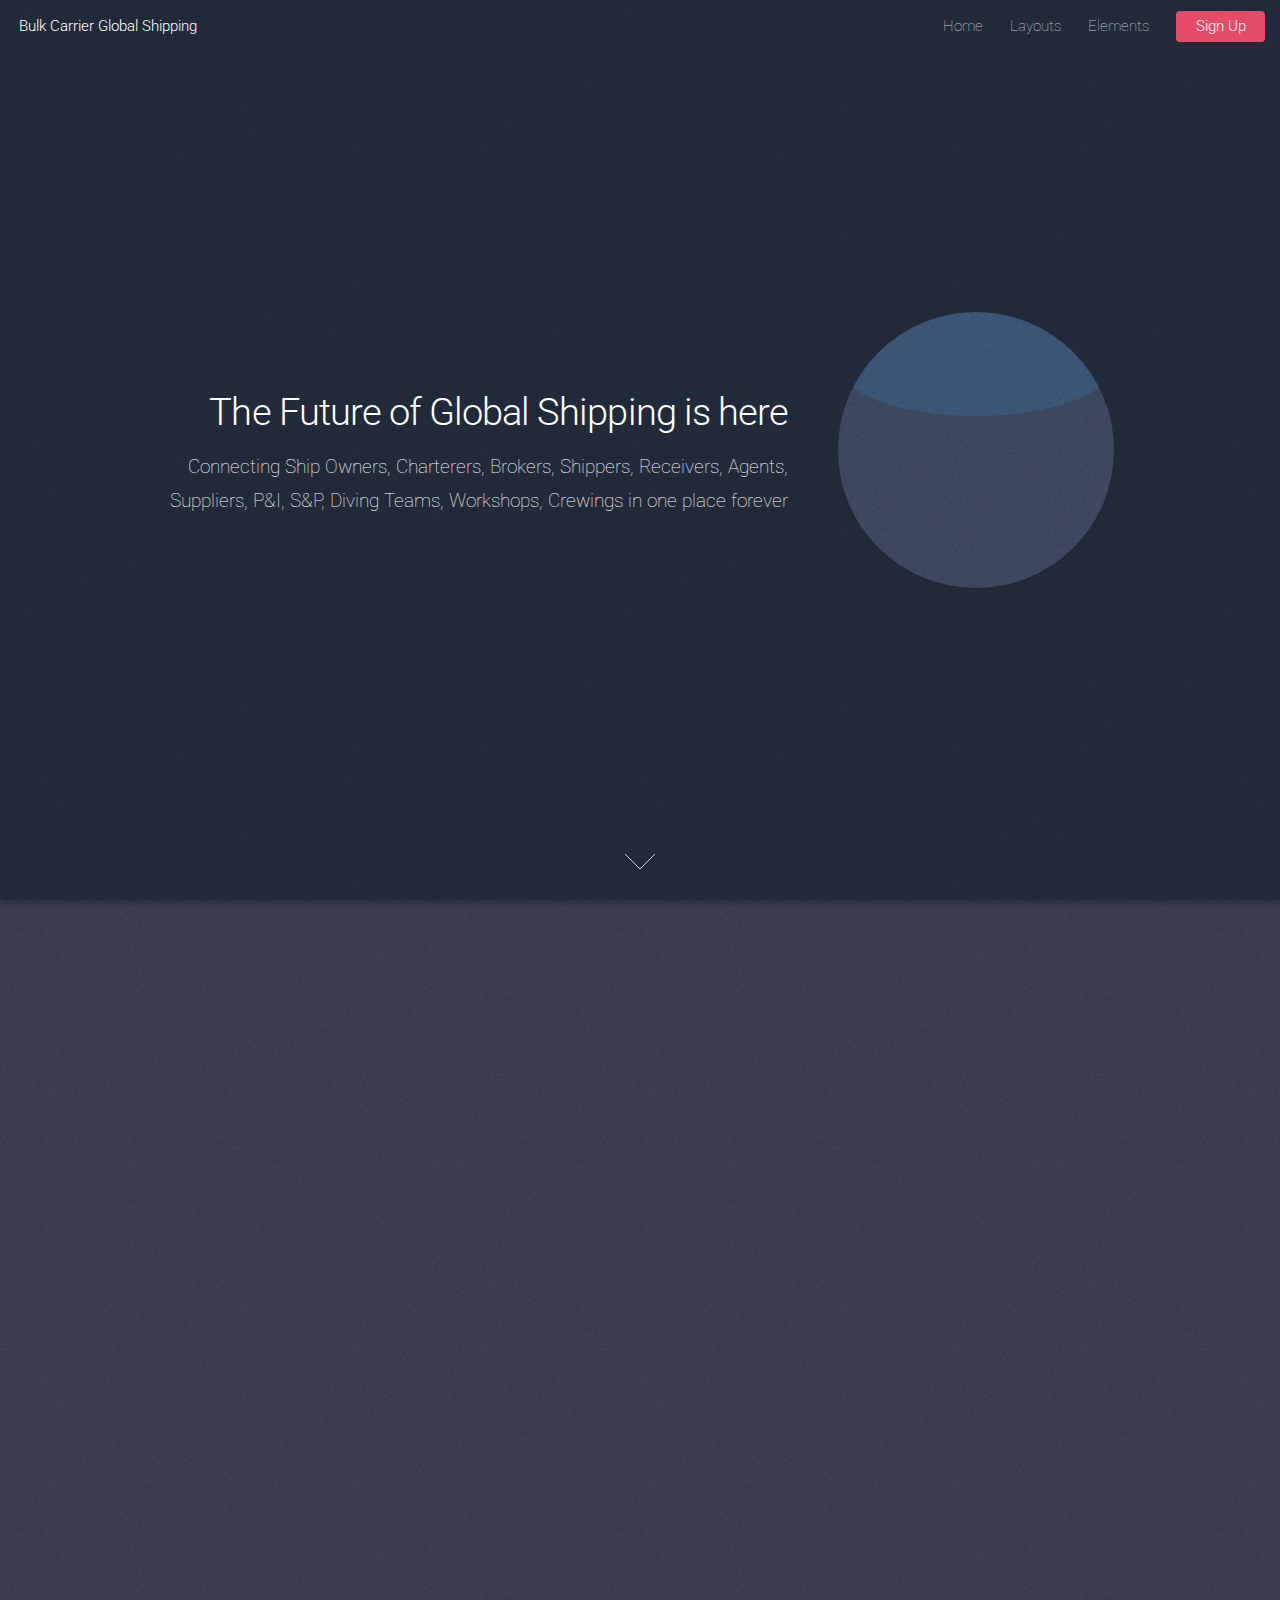
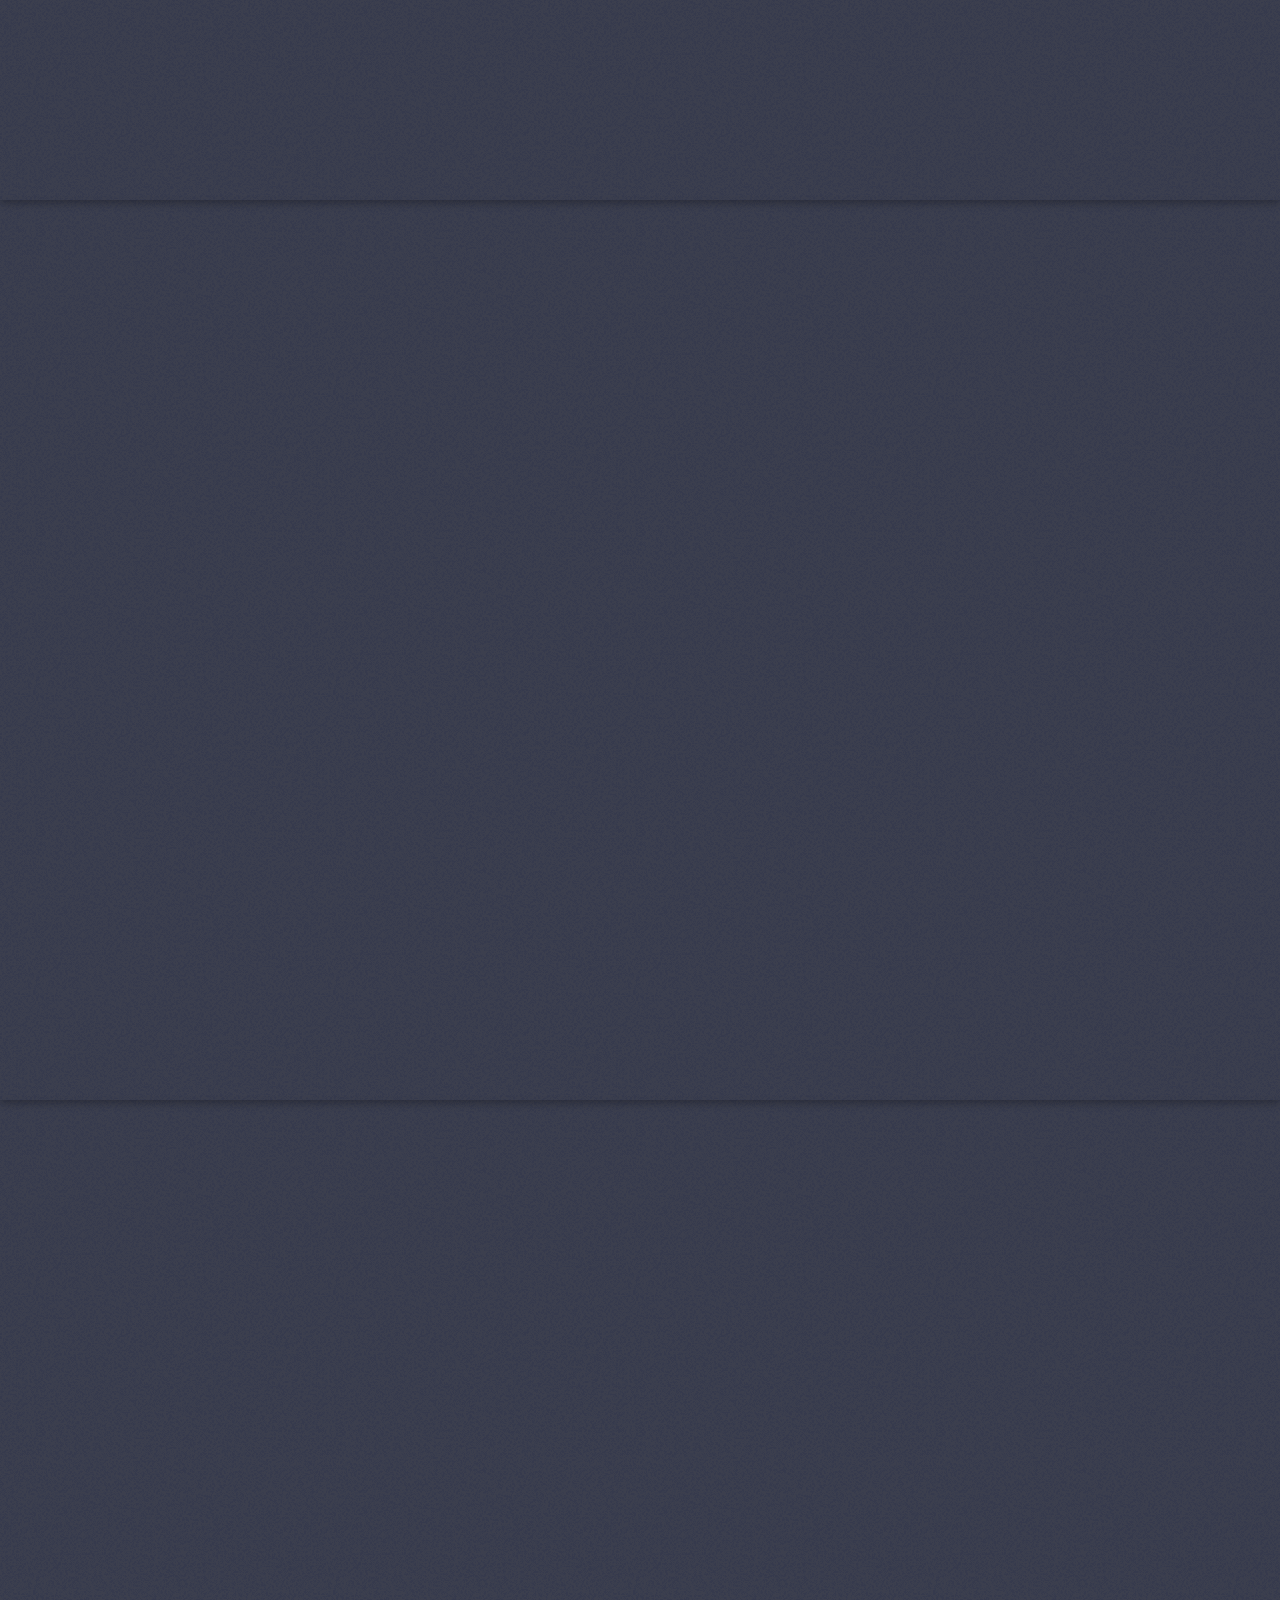
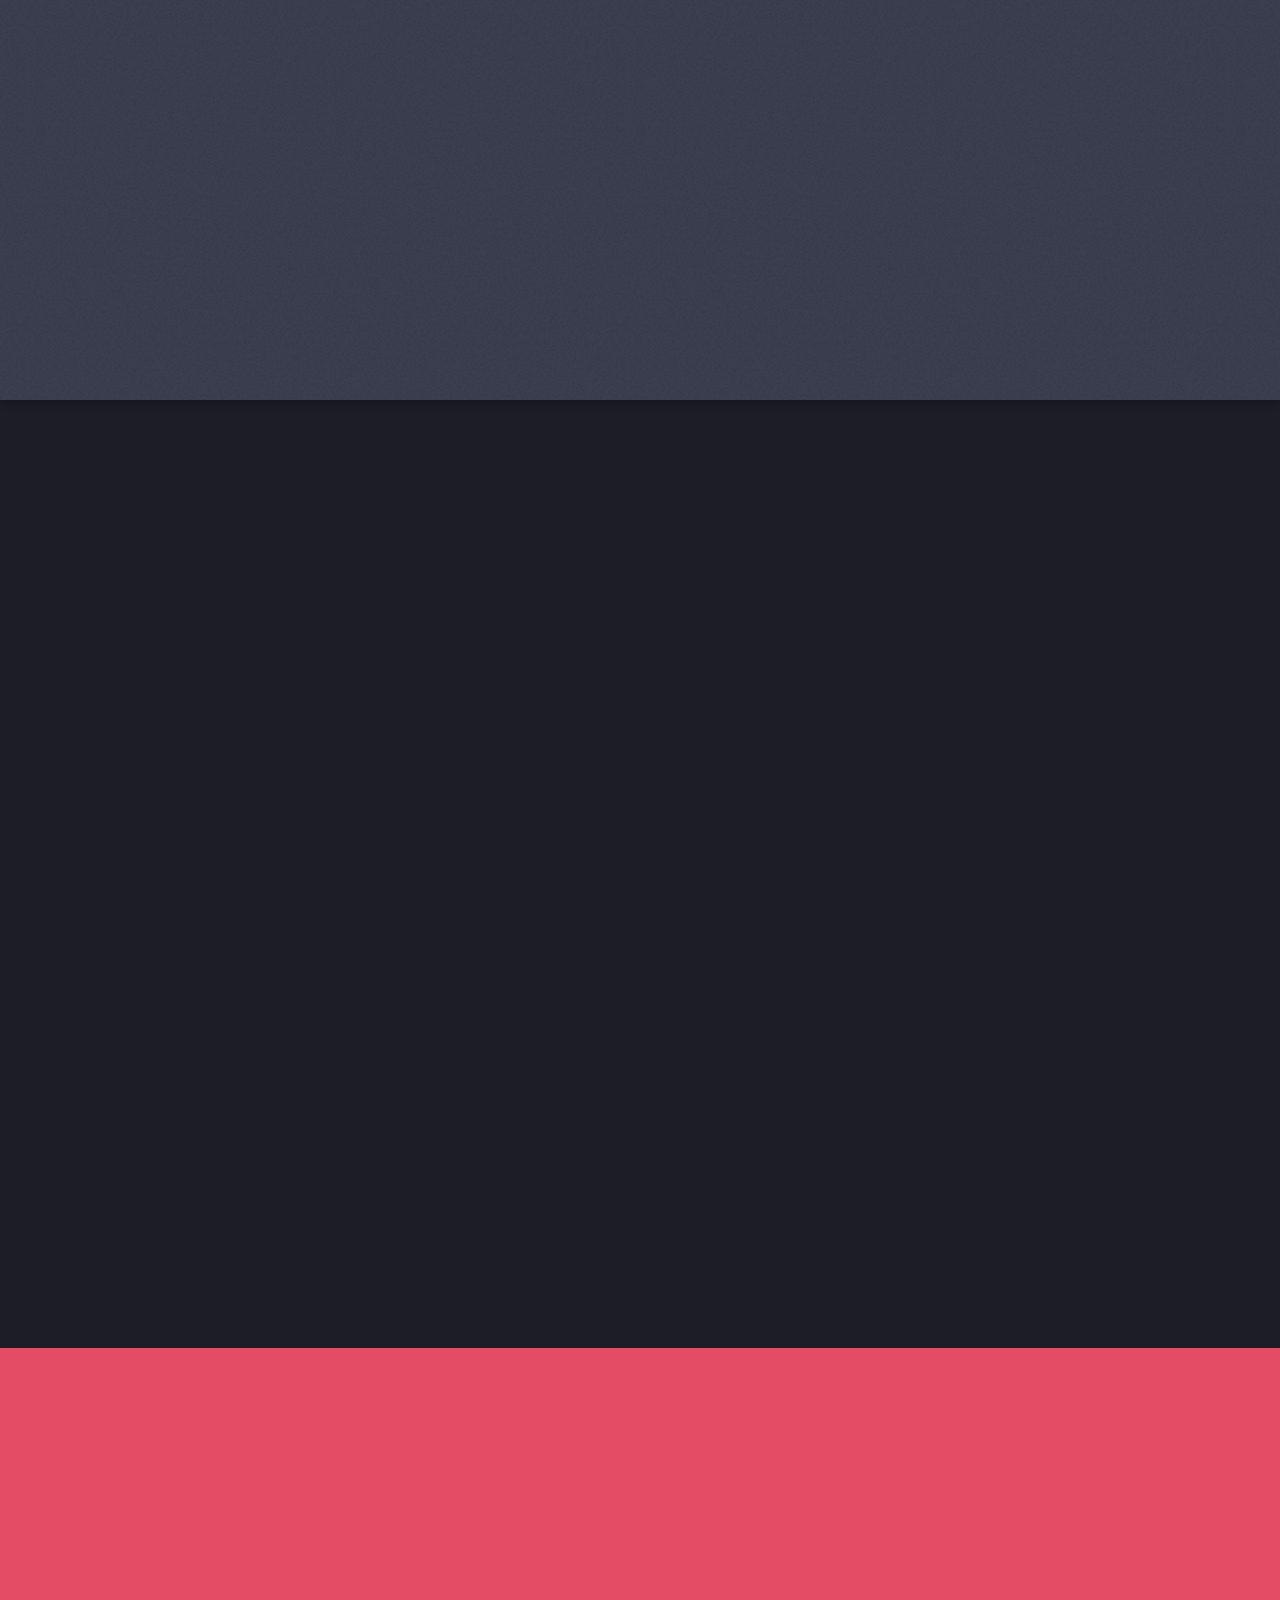
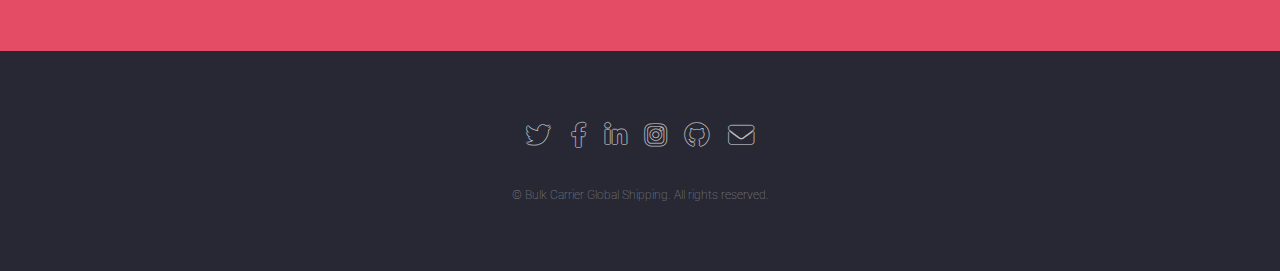
<file: index.html>
<!DOCTYPE HTML>
<!--
	Bulk Carrier Global Shipping
	Bulk Carrier Global Shipping. All rights reserved.
	Free for personal and commercial use under the CCA 3.0 license (Bulk Carrier Global Shipping. All rights reserved./license)
-->
<html>
	<head>
		<title>Bulk Carrier Global Shipping</title>
		<meta charset="utf-8" />
		<meta name="viewport" content="width=device-width, initial-scale=1, user-scalable=no" />
		<link rel="stylesheet" href="assets/css/main.css" />
		<noscript><link rel="stylesheet" href="assets/css/noscript.css" /></noscript>
	</head>
	<body class="is-preload landing">
		<div id="page-wrapper">

			<!-- Header -->
				<header id="header">
					<h1 id="logo"><a href="index.html">Bulk Carrier Global Shipping</a></h1>
					<nav id="nav">
						<ul>
							<li><a href="index.html">Home</a></li>
							<li>
								<a href="#">Layouts</a>
								<ul>
									<li><a href="left-sidebar.html">Left Sidebar</a></li>
									<li><a href="right-sidebar.html">Right Sidebar</a></li>
									<li><a href="no-sidebar.html">No Sidebar</a></li>
									<li>
										<a href="#">Submenu</a>
										<ul>
											<li><a href="#">Option 1</a></li>
											<li><a href="#">Option 2</a></li>
											<li><a href="#">Option 3</a></li>
											<li><a href="#">Option 4</a></li>
										</ul>
									</li>
								</ul>
							</li>
							<li><a href="elements.html">Elements</a></li>
							<li><a href="#" class="button primary">Sign Up</a></li>
						</ul>
					</nav>
				</header>

			<!-- Banner -->
				<section id="banner">
					<div class="content">
						<header>
							<h2>The Future of Global Shipping is here</h2>
							<p>Connecting Ship Owners, Charterers, Brokers, Shippers, Receivers, Agents, <br />
							Suppliers, P&I, S&P, Diving Teams, Workshops, Crewings in one place forever</p>
						</header>
						<span class="image"><img src="images/pic01.jpg" alt="" /></span>
					</div>
					<a href="#one" class="goto-next scrolly">Next</a>
				</section>

			<!-- One -->
				<section id="one" class="spotlight style1 bottom">
					<span class="image fit main"><img src="images/pic02.jpg" alt="" /></span>
					<div class="content">
						<div class="container">
							<div class="row">
								<div class="col-4 col-12-medium">
									<header>
										<h2>Unifying the Bulk Shipping Industry</h2>
										<p>One global platform connecting all stakeholders — from shipowners and charterers to agents, surveyors, suppliers, crewing teams, and beyond.</p>
									</header>
								</div>
								<div class="col-4 col-12-medium">
									<p>Whether you're involved in operations, logistics, trade, technical support, or human resources, our mission is to simplify communication, increase transparency, and foster cooperation across the maritime world. No matter your role, you're part of a global network — and here, you’re never alone.</p>
								</div>
								<div class="col-4 col-12-medium">
									<p>Our goal is to create a unified space where maritime professionals can access essential information, discover new partners, and stay connected with the global shipping community. With trusted resources and direct links to key industry players, we’re building a smarter, faster, and more transparent future for bulk shipping worldwide.</p>
								</div>
							</div>
						</div>
					</div>
					<a href="#two" class="goto-next scrolly">Next</a>
				</section>

			<!-- Two -->
			<section id="two" class="spotlight style2 right">
				<span class="image fit main"><img src="images/pic03.jpg" alt="" /></span>
				<div class="content">
					<header>
						<h2>Collaborative Maritime Solutions</h2>
						<p>Streamline global bulk shipping operations through intelligent networking.</p>
					</header>
					<p>Our platform connects ports, operators, and professionals into one centralized coordination hub. Unite your global teams and simplify communication today.</p>
					<ul class="actions">
						<li><a href="#" class="button">Learn More</a></li>
					</ul>
				</div>
				<a href="#three" class="goto-next scrolly">Next</a>
			</section>

			<!-- Three -->
			<section id="three" class="spotlight style3 left">
				<span class="image fit main bottom"><img src="images/pic04.jpg" alt="" /></span>
				<div class="content">
					<header>
						<h2>Smart Solutions for Maritime Growth</h2>
						<p>Tools and strategies tailored for global trade and shipping logistics.</p>
					</header>
					<p>Whether you're enhancing port operations or seeking reliable trade connections, our resources ensure clarity, trust, and productivity in maritime growth.</p>
					<ul class="actions">
						<li><a href="#" class="button">Learn More</a></li>
					</ul>
				</div>
				<a href="#four" class="goto-next scrolly">Next</a>
			</section>

			<!-- Four -->
			<section id="four" class="wrapper style1 special fade-up">
				<div class="container">
					<header class="major">
						<h2>Explore Bulk Shipping Categories</h2>
						<p>Discover the essential services and operations across the bulk maritime industry.</p>
					</header>
					<div class="box alt">
						<div class="row gtr-uniform">
							<section class="col-4 col-6-medium col-12-xsmall">
								<span class="icon solid alt major fa-chart-area"></span>
								<h3>Port Services & Infrastructure</h3>
								<p>Access port directories, operations logistics, and harbor regulations worldwide.</p>
							</section>
							<section class="col-4 col-6-medium col-12-xsmall">
								<span class="icon solid alt major fa-comment"></span>
								<h3>Chartering & Brokerage</h3>
								<p>Find trusted brokers, chartering platforms, and negotiation tools.</p>
							</section>
							<section class="col-4 col-6-medium col-12-xsmall">
								<span class="icon solid alt major fa-flask"></span>
								<h3>Technical & Engineering</h3>
								<p>Stay updated with maintenance protocols, inspections, and innovations.</p>
							</section>
							<section class="col-4 col-6-medium col-12-xsmall">
								<span class="icon solid alt major fa-paper-plane"></span>
								<h3>Crew Management</h3>
								<p>Explore crew recruitment, certifications, and welfare services.</p>
							</section>
							<section class="col-4 col-6-medium col-12-xsmall">
								<span class="icon solid alt major fa-file"></span>
								<h3>Legal & Insurance</h3>
								<p>Access legal consults, P&I clubs, and maritime insurance coverage.</p>
							</section>
							<section class="col-4 col-6-medium col-12-xsmall">
								<span class="icon solid alt major fa-lock"></span>
								<h3>Sales & Purchase</h3>
								<p>Find vessels for sale, buyers, sellers, and S&P market updates.</p>
							</section>
						</div>
					</div>
					<footer class="major">
						<ul class="actions special">
							<li><a href="#" class="button">Explore More</a></li>
						</ul>
					</footer>
				</div>
			</section>

			<!-- Five -->
			<section id="five" class="wrapper style2 special fade">
				<div class="container">
					<header>
						<h2>Stay Informed on Maritime Developments</h2>
						<p>Receive the latest updates, insights, and contacts from the global shipping scene.</p>
					</header>
					<form method="post" action="#" class="cta">
						<div class="row gtr-uniform gtr-50">
							<div class="col-8 col-12-xsmall"><input type="email" name="email" id="email" placeholder="Your Email Address" /></div>
							<div class="col-4 col-12-xsmall"><input type="submit" value="Subscribe" class="fit primary" /></div>
						</div>
					</form>
				</div>
			</section>

			<!-- Footer -->
			<footer id="footer">
				<ul class="icons">
					<li><a href="#" class="icon brands alt fa-twitter"><span class="label">Twitter</span></a></li>
					<li><a href="#" class="icon brands alt fa-facebook-f"><span class="label">Facebook</span></a></li>
					<li><a href="#" class="icon brands alt fa-linkedin-in"><span class="label">LinkedIn</span></a></li>
					<li><a href="#" class="icon brands alt fa-instagram"><span class="label">Instagram</span></a></li>
					<li><a href="#" class="icon brands alt fa-github"><span class="label">GitHub</span></a></li>
					<li><a href="#" class="icon solid alt fa-envelope"><span class="label">Email</span></a></li>
				</ul>
				<ul class="copyright">
					<li>&copy; Bulk Carrier Global Shipping. All rights reserved.</li>
				</ul>
			</footer>

		</div>

		<!-- Scripts -->
			<script src="assets/js/jquery.min.js"></script>
			<script src="assets/js/jquery.scrolly.min.js"></script>
			<script src="assets/js/jquery.dropotron.min.js"></script>
			<script src="assets/js/jquery.scrollex.min.js"></script>
			<script src="assets/js/browser.min.js"></script>
			<script src="assets/js/breakpoints.min.js"></script>
			<script src="assets/js/util.js"></script>
			<script src="assets/js/main.js"></script>

	</body>
</html>
</file>
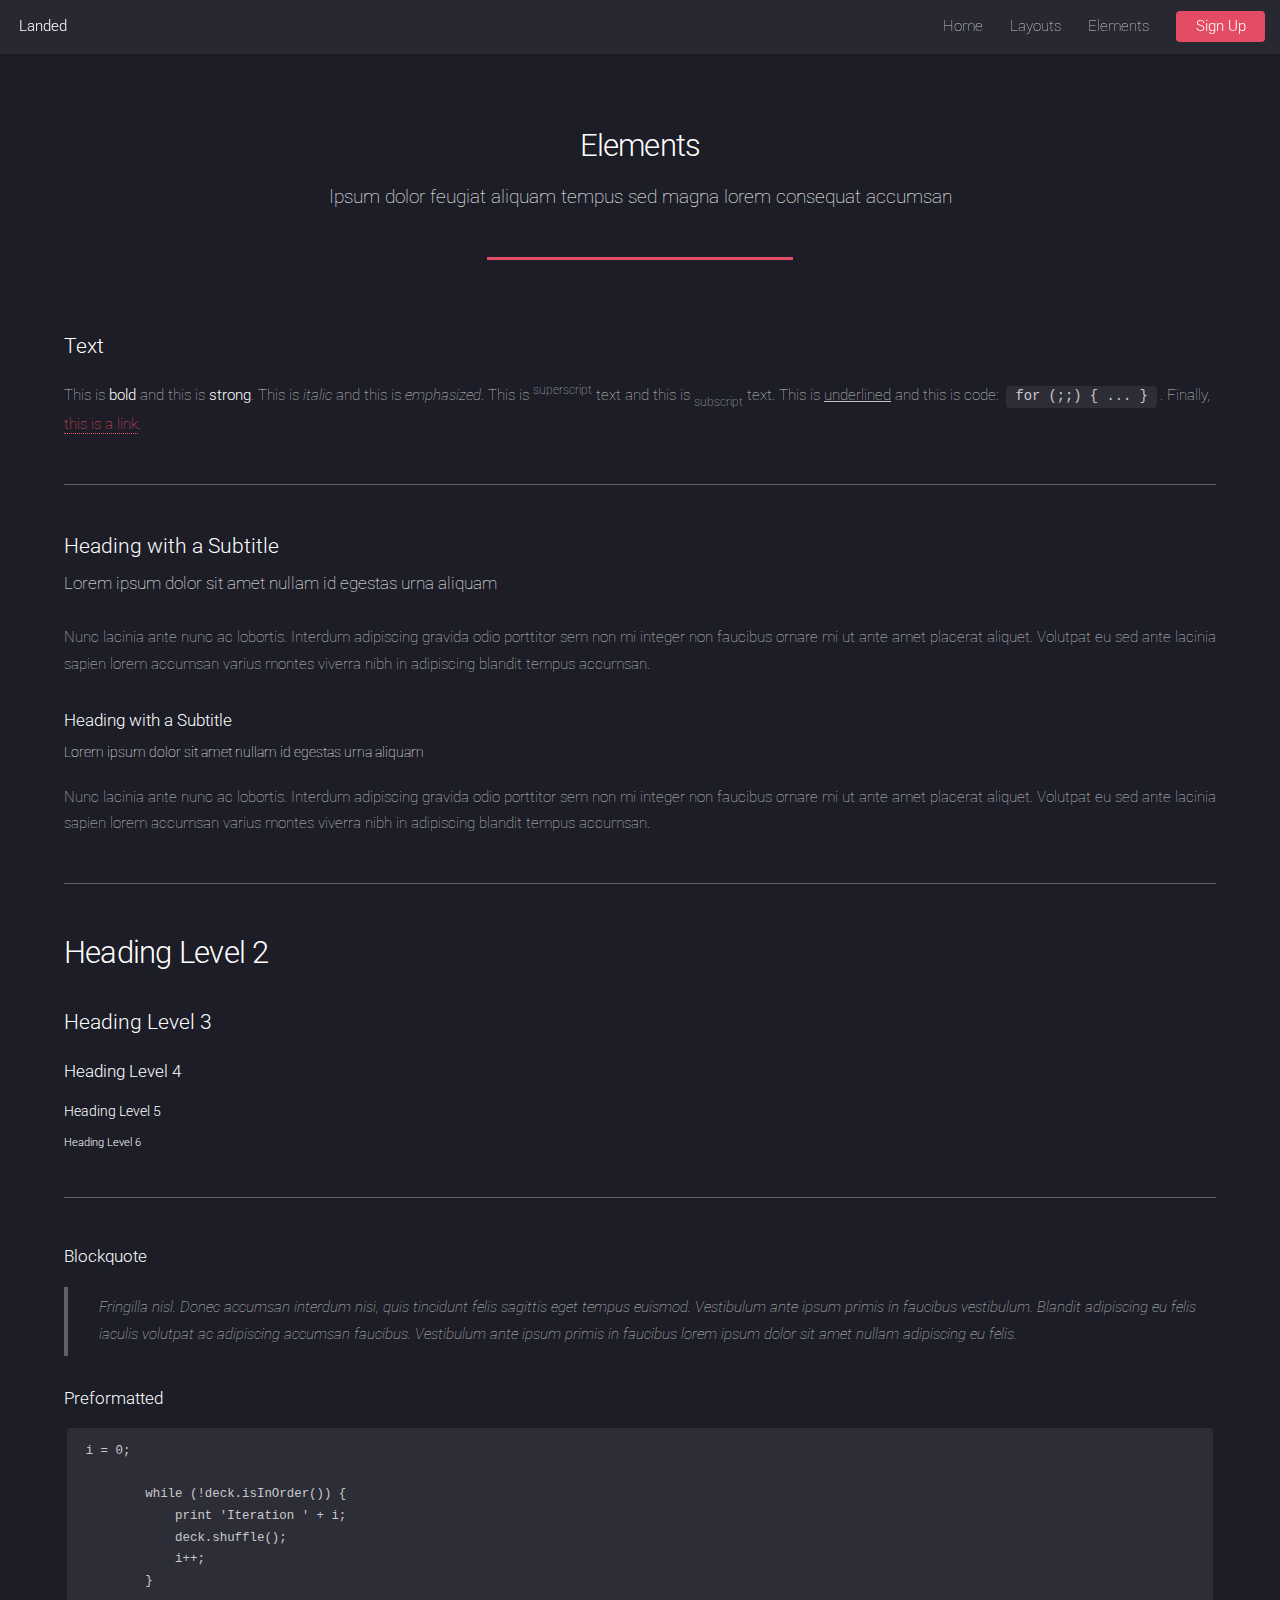
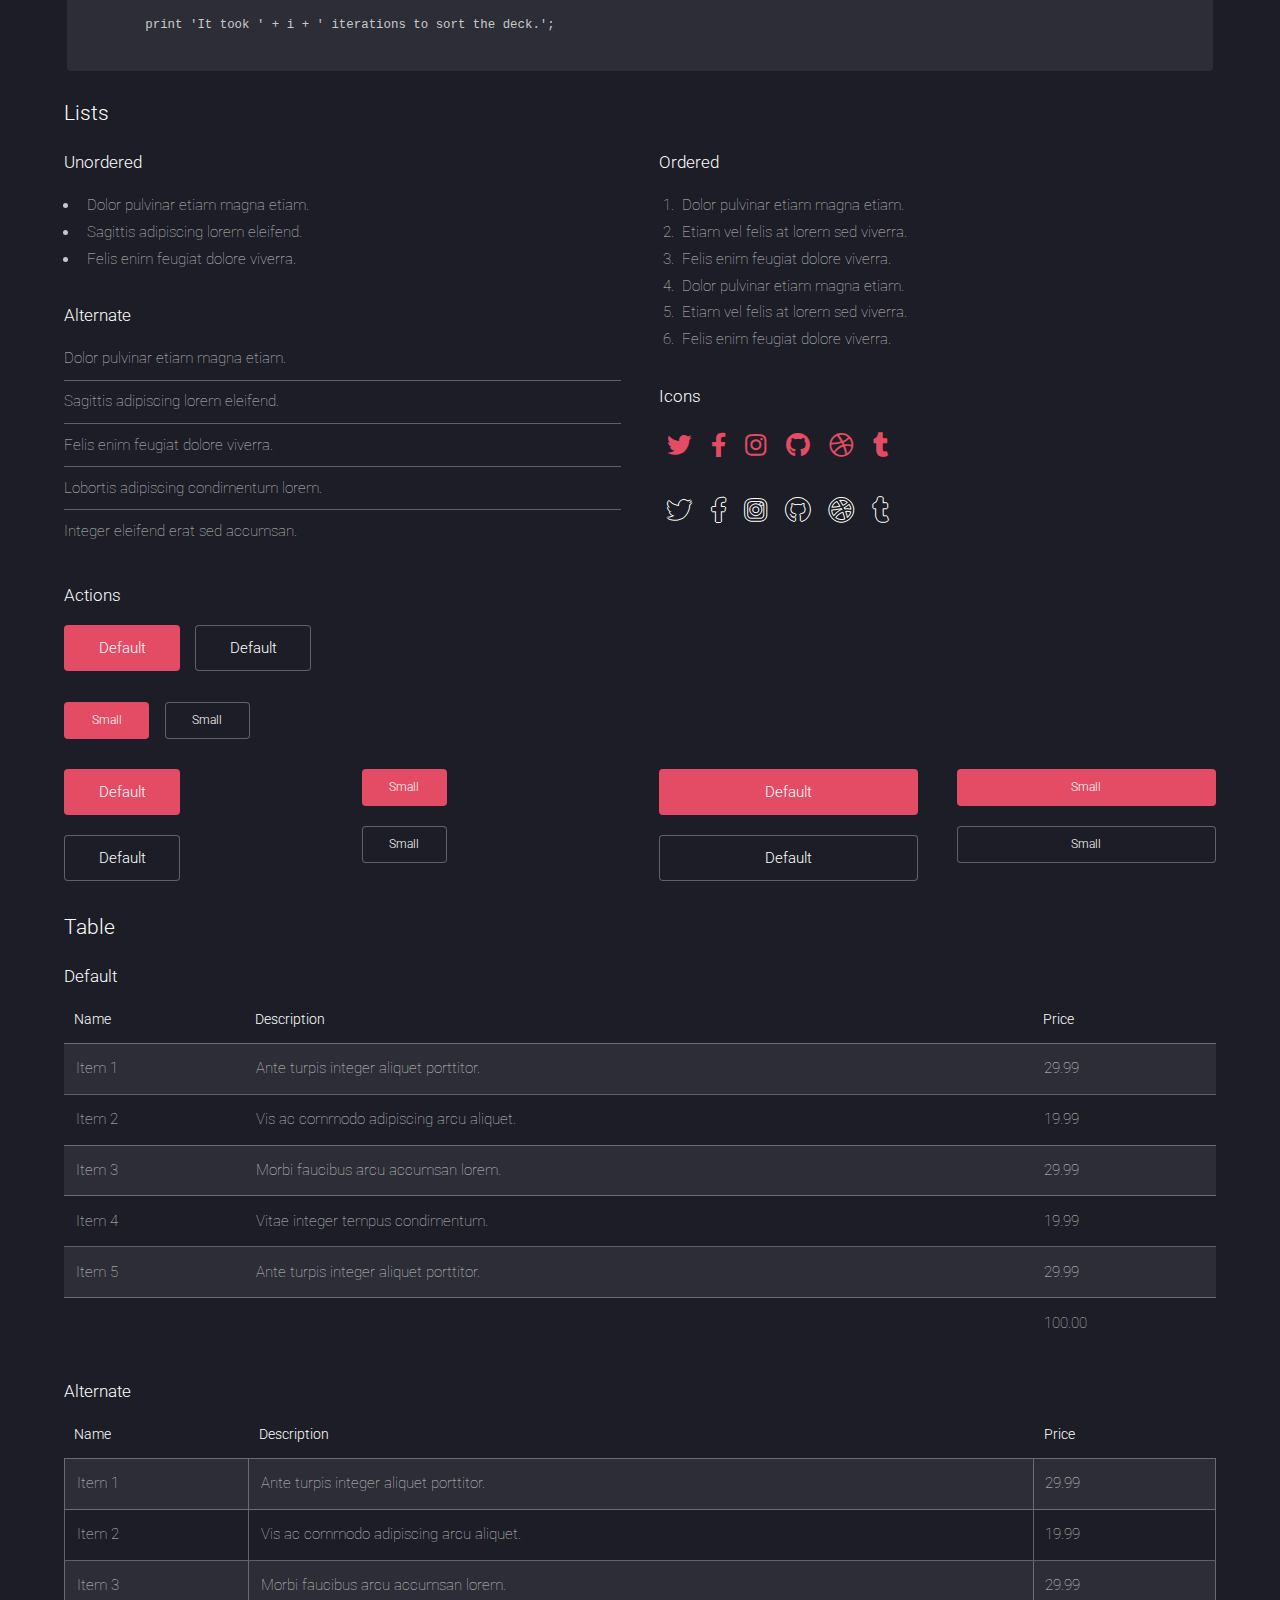
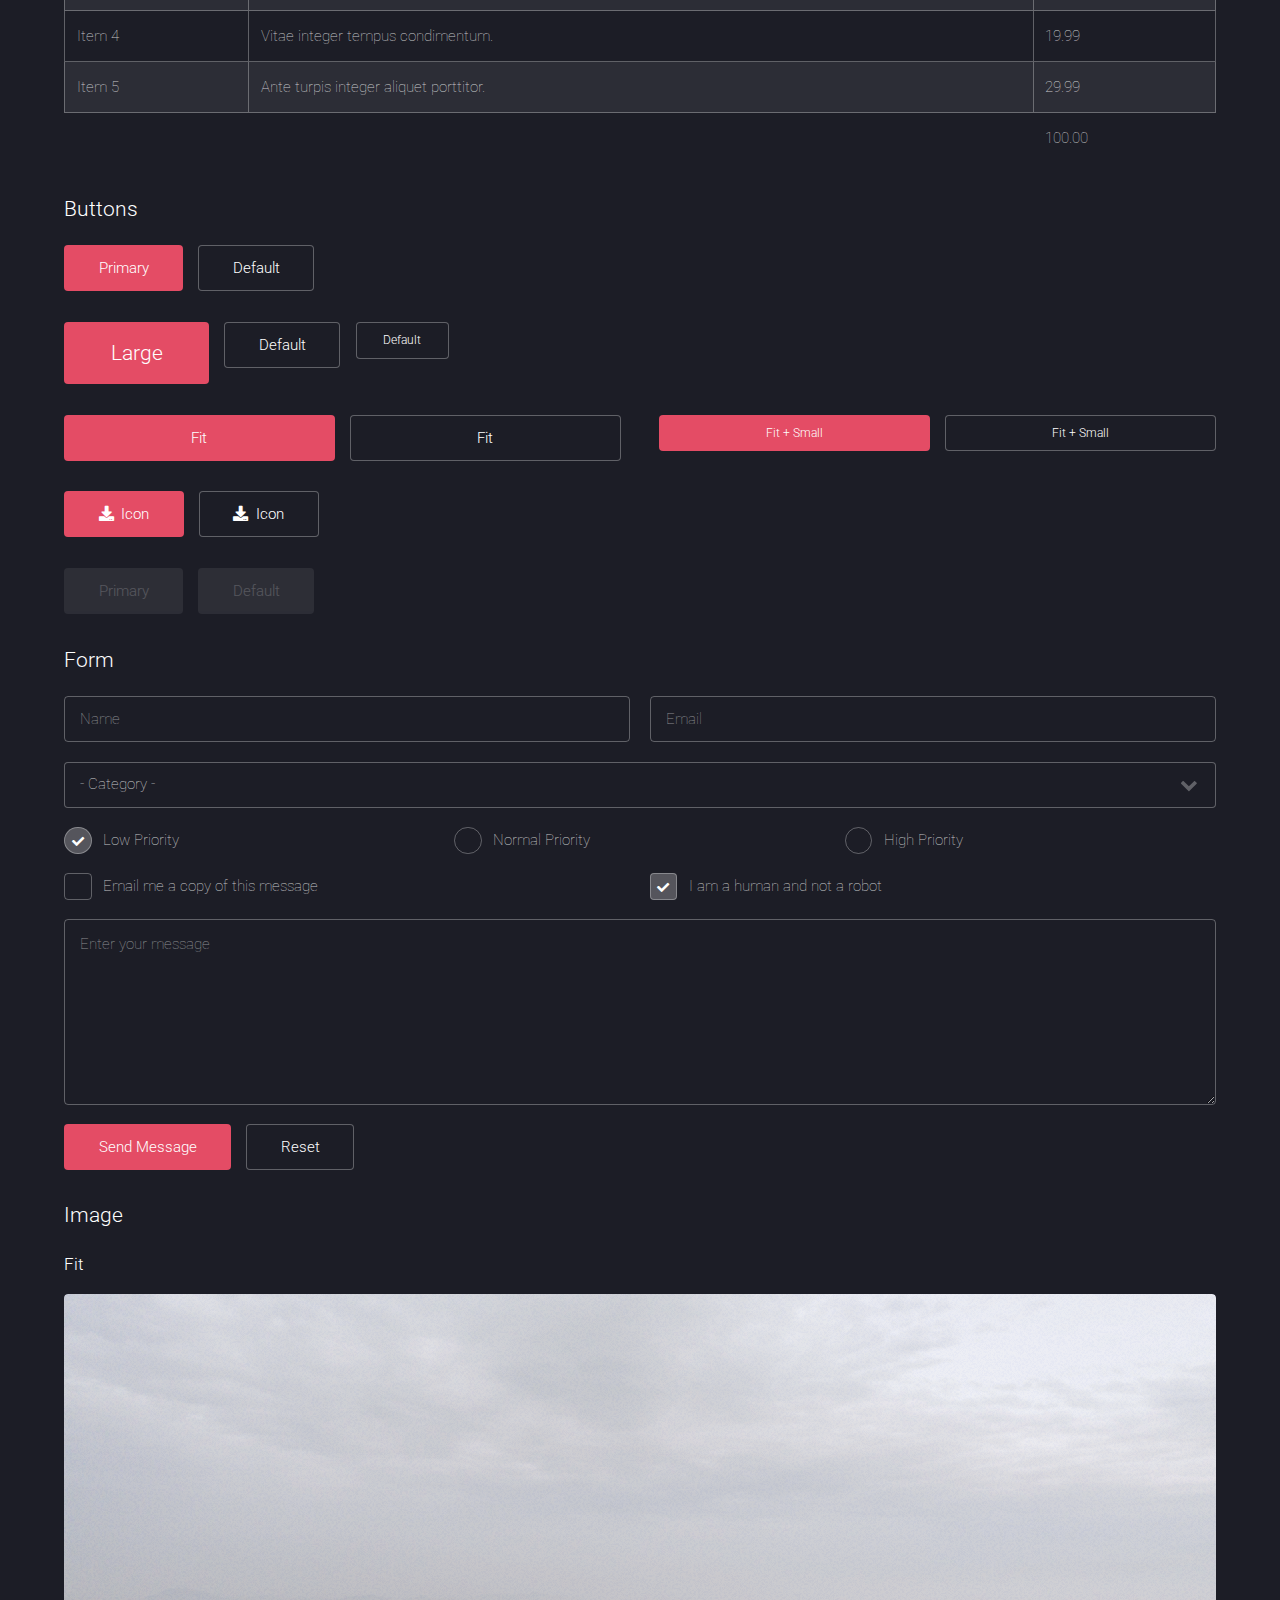
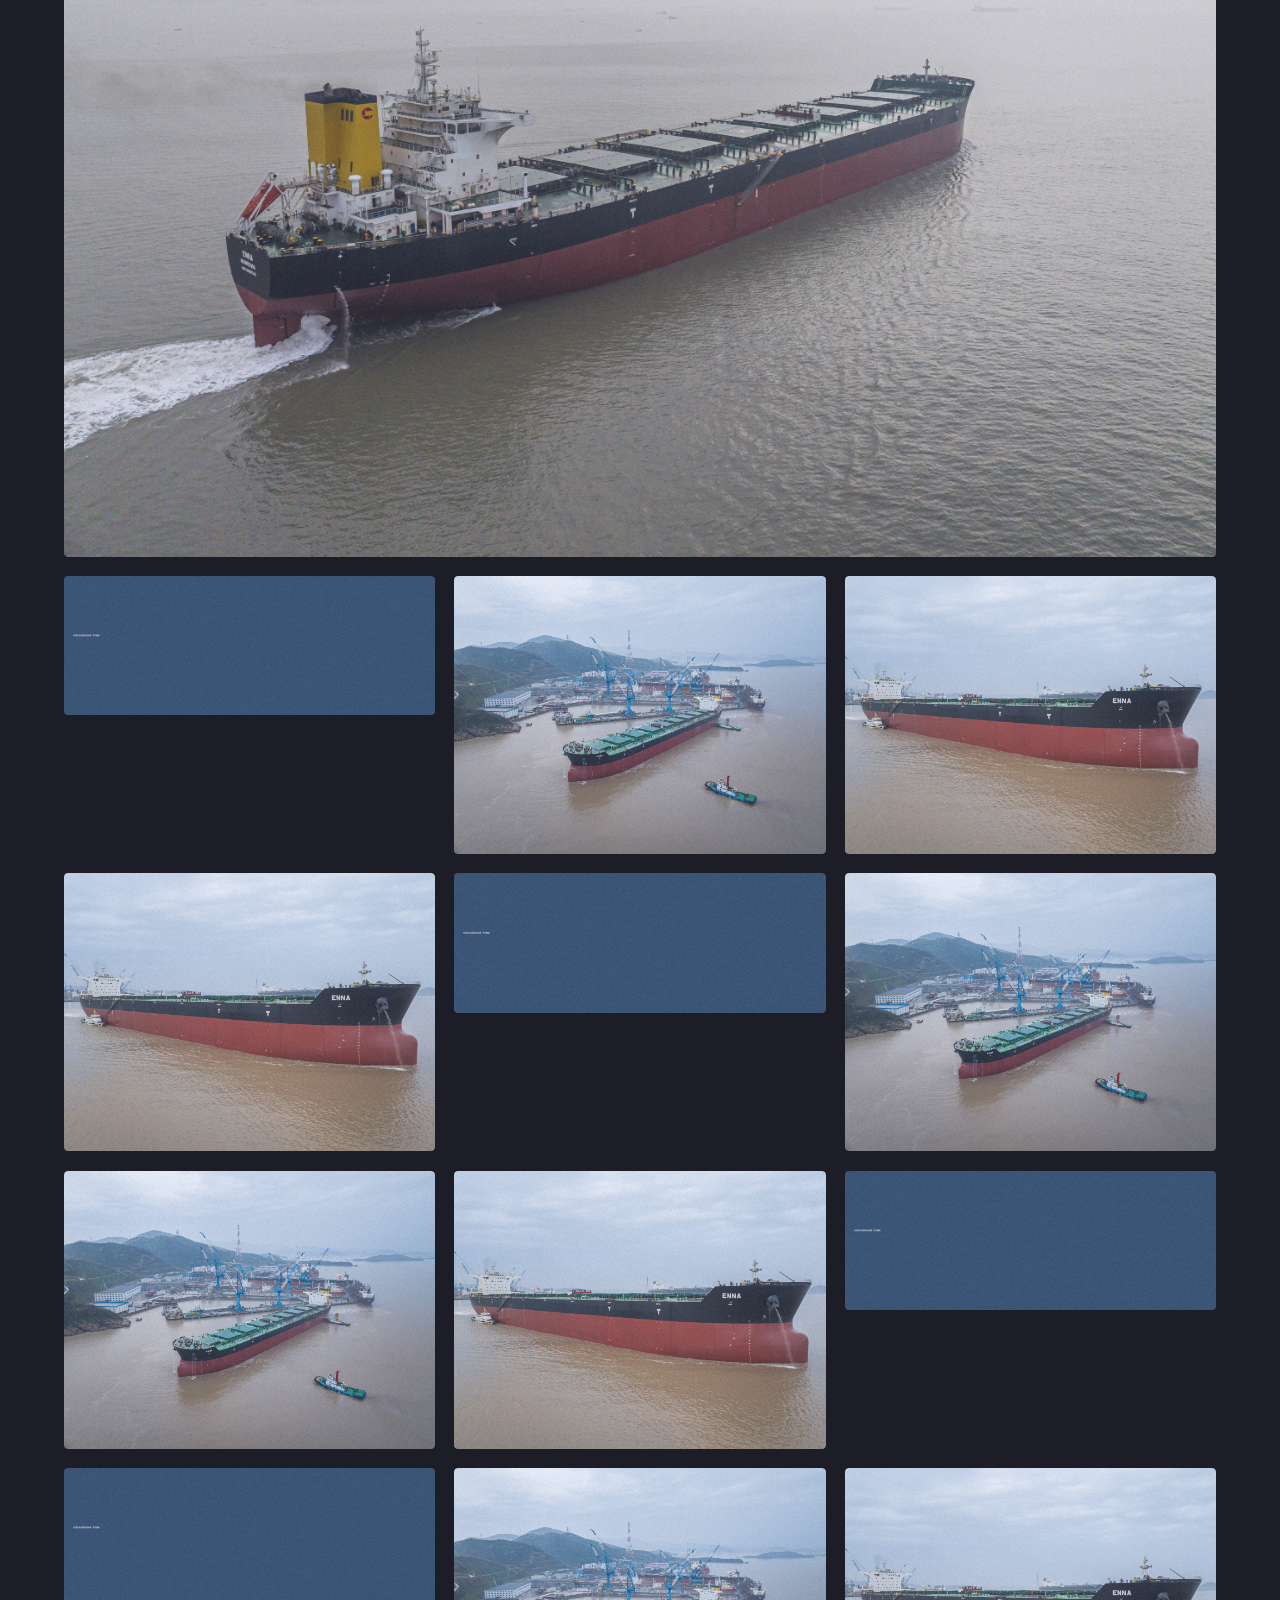
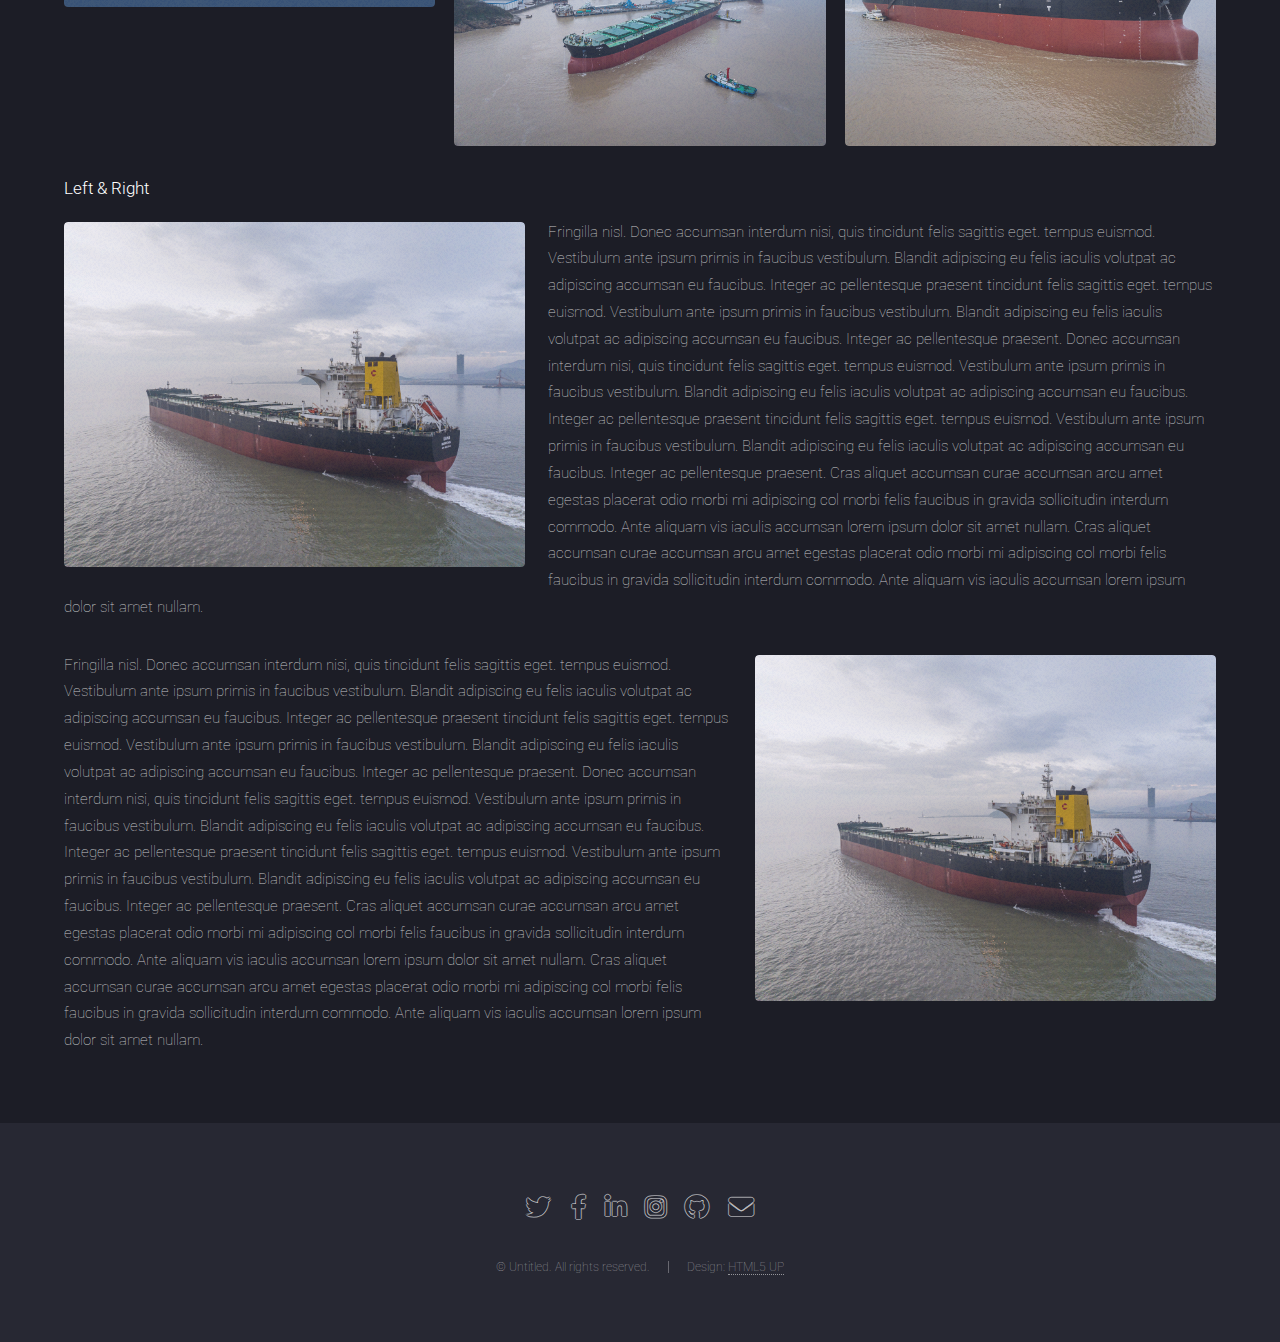
<file: elements.html>
<!DOCTYPE HTML>
<!--
	Landed by HTML5 UP
	html5up.net | @ajlkn
	Free for personal and commercial use under the CCA 3.0 license (html5up.net/license)
-->
<html>
	<head>
		<title>Elements - Landed by HTML5 UP</title>
		<meta charset="utf-8" />
		<meta name="viewport" content="width=device-width, initial-scale=1, user-scalable=no" />
		<link rel="stylesheet" href="assets/css/main.css" />
		<noscript><link rel="stylesheet" href="assets/css/noscript.css" /></noscript>
	</head>
	<body class="is-preload">
		<div id="page-wrapper">

			<!-- Header -->
				<header id="header">
					<h1 id="logo"><a href="index.html">Landed</a></h1>
					<nav id="nav">
						<ul>
							<li><a href="index.html">Home</a></li>
							<li>
								<a href="#">Layouts</a>
								<ul>
									<li><a href="left-sidebar.html">Left Sidebar</a></li>
									<li><a href="right-sidebar.html">Right Sidebar</a></li>
									<li><a href="no-sidebar.html">No Sidebar</a></li>
									<li>
										<a href="#">Submenu</a>
										<ul>
											<li><a href="#">Option 1</a></li>
											<li><a href="#">Option 2</a></li>
											<li><a href="#">Option 3</a></li>
											<li><a href="#">Option 4</a></li>
										</ul>
									</li>
								</ul>
							</li>
							<li><a href="elements.html">Elements</a></li>
							<li><a href="#" class="button primary">Sign Up</a></li>
						</ul>
					</nav>
				</header>

			<!-- Main -->
				<div id="main" class="wrapper style1">
					<div class="container">
						<header class="major">
							<h2>Elements</h2>
							<p>Ipsum dolor feugiat aliquam tempus sed magna lorem consequat accumsan</p>
						</header>

						<!-- Text -->
							<section>
								<h3>Text</h3>
								<p>This is <b>bold</b> and this is <strong>strong</strong>. This is <i>italic</i> and this is <em>emphasized</em>.
								This is <sup>superscript</sup> text and this is <sub>subscript</sub> text.
								This is <u>underlined</u> and this is code: <code>for (;;) { ... }</code>. Finally, <a href="#">this is a link</a>.</p>

								<hr />

								<header>
									<h3>Heading with a Subtitle</h3>
									<p>Lorem ipsum dolor sit amet nullam id egestas urna aliquam</p>
								</header>
								<p>Nunc lacinia ante nunc ac lobortis. Interdum adipiscing gravida odio porttitor sem non mi integer non faucibus ornare mi ut ante amet placerat aliquet. Volutpat eu sed ante lacinia sapien lorem accumsan varius montes viverra nibh in adipiscing blandit tempus accumsan.</p>
								<header>
									<h4>Heading with a Subtitle</h4>
									<p>Lorem ipsum dolor sit amet nullam id egestas urna aliquam</p>
								</header>
								<p>Nunc lacinia ante nunc ac lobortis. Interdum adipiscing gravida odio porttitor sem non mi integer non faucibus ornare mi ut ante amet placerat aliquet. Volutpat eu sed ante lacinia sapien lorem accumsan varius montes viverra nibh in adipiscing blandit tempus accumsan.</p>

								<hr />

								<h2>Heading Level 2</h2>
								<h3>Heading Level 3</h3>
								<h4>Heading Level 4</h4>
								<h5>Heading Level 5</h5>
								<h6>Heading Level 6</h6>

								<hr />

								<h4>Blockquote</h4>
								<blockquote>Fringilla nisl. Donec accumsan interdum nisi, quis tincidunt felis sagittis eget tempus euismod. Vestibulum ante ipsum primis in faucibus vestibulum. Blandit adipiscing eu felis iaculis volutpat ac adipiscing accumsan faucibus. Vestibulum ante ipsum primis in faucibus lorem ipsum dolor sit amet nullam adipiscing eu felis.</blockquote>

								<h4>Preformatted</h4>
								<pre><code>i = 0;

	while (!deck.isInOrder()) {
	    print 'Iteration ' + i;
	    deck.shuffle();
	    i++;
	}

	print 'It took ' + i + ' iterations to sort the deck.';
	</code></pre>
							</section>

						<!-- Lists -->
							<section>
								<h3>Lists</h3>
								<div class="row">
									<div class="col-6 col-12-xsmall">

										<h4>Unordered</h4>
										<ul>
											<li>Dolor pulvinar etiam magna etiam.</li>
											<li>Sagittis adipiscing lorem eleifend.</li>
											<li>Felis enim feugiat dolore viverra.</li>
										</ul>

										<h4>Alternate</h4>
										<ul class="alt">
											<li>Dolor pulvinar etiam magna etiam.</li>
											<li>Sagittis adipiscing lorem eleifend.</li>
											<li>Felis enim feugiat dolore viverra.</li>
											<li>Lobortis adipiscing condimentum lorem.</li>
											<li>Integer eleifend erat sed accumsan.</li>
										</ul>

									</div>
									<div class="col-6 col-12-xsmall">

										<h4>Ordered</h4>
										<ol>
											<li>Dolor pulvinar etiam magna etiam.</li>
											<li>Etiam vel felis at lorem sed viverra.</li>
											<li>Felis enim feugiat dolore viverra.</li>
											<li>Dolor pulvinar etiam magna etiam.</li>
											<li>Etiam vel felis at lorem sed viverra.</li>
											<li>Felis enim feugiat dolore viverra.</li>
										</ol>

										<h4>Icons</h4>
										<ul class="icons">
											<li><a href="#" class="icon brands fa-twitter"><span class="label">Twitter</span></a></li>
											<li><a href="#" class="icon brands fa-facebook-f"><span class="label">Facebook</span></a></li>
											<li><a href="#" class="icon brands fa-instagram"><span class="label">Instagram</span></a></li>
											<li><a href="#" class="icon brands fa-github"><span class="label">Github</span></a></li>
											<li><a href="#" class="icon brands fa-dribbble"><span class="label">Dribbble</span></a></li>
											<li><a href="#" class="icon brands fa-tumblr"><span class="label">Tumblr</span></a></li>
										</ul>
										<ul class="icons">
											<li><a href="#" class="icon brands alt fa-twitter"><span class="label">Twitter</span></a></li>
											<li><a href="#" class="icon brands alt fa-facebook-f"><span class="label">Facebook</span></a></li>
											<li><a href="#" class="icon brands alt fa-instagram"><span class="label">Instagram</span></a></li>
											<li><a href="#" class="icon brands alt fa-github"><span class="label">Github</span></a></li>
											<li><a href="#" class="icon brands alt fa-dribbble"><span class="label">Dribbble</span></a></li>
											<li><a href="#" class="icon brands alt fa-tumblr"><span class="label">Tumblr</span></a></li>
										</ul>

									</div>
								</div>

								<h4>Actions</h4>
								<ul class="actions">
									<li><a href="#" class="button primary">Default</a></li>
									<li><a href="#" class="button">Default</a></li>
								</ul>
								<ul class="actions small">
									<li><a href="#" class="button primary small">Small</a></li>
									<li><a href="#" class="button small">Small</a></li>
								</ul>
								<div class="row">
									<div class="col-3 col-6-medium col-12-xsmall">
										<ul class="actions stacked">
											<li><a href="#" class="button primary">Default</a></li>
											<li><a href="#" class="button">Default</a></li>
										</ul>
									</div>
									<div class="col-3 col-6-medium col-12-xsmall">
										<ul class="actions stacked">
											<li><a href="#" class="button primary small">Small</a></li>
											<li><a href="#" class="button small">Small</a></li>
										</ul>
									</div>
									<div class="col-3 col-6-medium col-12-xsmall">
										<ul class="actions stacked">
											<li><a href="#" class="button primary fit">Default</a></li>
											<li><a href="#" class="button fit">Default</a></li>
										</ul>
									</div>
									<div class="col-3 col-6-medium col-12-xsmall">
										<ul class="actions stacked">
											<li><a href="#" class="button primary small fit">Small</a></li>
											<li><a href="#" class="button small fit">Small</a></li>
										</ul>
									</div>
								</div>
							</section>

						<!-- Table -->
							<section>
								<h3>Table</h3>
								<h4>Default</h4>
								<div class="table-wrapper">
									<table>
										<thead>
											<tr>
												<th>Name</th>
												<th>Description</th>
												<th>Price</th>
											</tr>
										</thead>
										<tbody>
											<tr>
												<td>Item 1</td>
												<td>Ante turpis integer aliquet porttitor.</td>
												<td>29.99</td>
											</tr>
											<tr>
												<td>Item 2</td>
												<td>Vis ac commodo adipiscing arcu aliquet.</td>
												<td>19.99</td>
											</tr>
											<tr>
												<td>Item 3</td>
												<td> Morbi faucibus arcu accumsan lorem.</td>
												<td>29.99</td>
											</tr>
											<tr>
												<td>Item 4</td>
												<td>Vitae integer tempus condimentum.</td>
												<td>19.99</td>
											</tr>
											<tr>
												<td>Item 5</td>
												<td>Ante turpis integer aliquet porttitor.</td>
												<td>29.99</td>
											</tr>
										</tbody>
										<tfoot>
											<tr>
												<td colspan="2"></td>
												<td>100.00</td>
											</tr>
										</tfoot>
									</table>
								</div>
								<h4>Alternate</h4>
								<div class="table-wrapper">
									<table class="alt">
										<thead>
											<tr>
												<th>Name</th>
												<th>Description</th>
												<th>Price</th>
											</tr>
										</thead>
										<tbody>
											<tr>
												<td>Item 1</td>
												<td>Ante turpis integer aliquet porttitor.</td>
												<td>29.99</td>
											</tr>
											<tr>
												<td>Item 2</td>
												<td>Vis ac commodo adipiscing arcu aliquet.</td>
												<td>19.99</td>
											</tr>
											<tr>
												<td>Item 3</td>
												<td> Morbi faucibus arcu accumsan lorem.</td>
												<td>29.99</td>
											</tr>
											<tr>
												<td>Item 4</td>
												<td>Vitae integer tempus condimentum.</td>
												<td>19.99</td>
											</tr>
											<tr>
												<td>Item 5</td>
												<td>Ante turpis integer aliquet porttitor.</td>
												<td>29.99</td>
											</tr>
										</tbody>
										<tfoot>
											<tr>
												<td colspan="2"></td>
												<td>100.00</td>
											</tr>
										</tfoot>
									</table>
								</div>
							</section>

						<!-- Buttons -->
							<section>
								<h3>Buttons</h3>
								<ul class="actions">
									<li><a href="#" class="button primary">Primary</a></li>
									<li><a href="#" class="button">Default</a></li>
								</ul>
								<ul class="actions">
									<li><a href="#" class="button primary large">Large</a></li>
									<li><a href="#" class="button">Default</a></li>
									<li><a href="#" class="button small">Default</a></li>
								</ul>
								<div class="row">
									<div class="col-6 col-12-xsmall">
										<ul class="actions fit">
											<li><a href="#" class="button primary fit">Fit</a></li>
											<li><a href="#" class="button fit">Fit</a></li>
										</ul>
									</div>
									<div class="col-6 col-12-xsmall">
										<ul class="actions fit small">
											<li><a href="#" class="button primary fit small">Fit + Small</a></li>
											<li><a href="#" class="button fit small">Fit + Small</a></li>
										</ul>
									</div>
								</div>
								<ul class="actions">
									<li><a href="#" class="button primary icon solid fa-download">Icon</a></li>
									<li><a href="#" class="button icon solid fa-download">Icon</a></li>
								</ul>
								<ul class="actions">
									<li><span class="button primary disabled">Primary</span></li>
									<li><span class="button disabled">Default</span></li>
								</ul>
							</section>

						<!-- Form -->
							<section>
								<h3>Form</h3>
								<form method="post" action="#">
									<div class="row gtr-uniform gtr-50">
										<div class="col-6 col-12-xsmall">
											<input type="text" name="name" id="name" value="" placeholder="Name" />
										</div>
										<div class="col-6 col-12-xsmall">
											<input type="email" name="email" id="email" value="" placeholder="Email" />
										</div>
										<div class="col-12">
											<select name="category" id="category">
												<option value="">- Category -</option>
												<option value="1">Manufacturing</option>
												<option value="1">Shipping</option>
												<option value="1">Administration</option>
												<option value="1">Human Resources</option>
											</select>
										</div>
										<div class="col-4 col-12-medium">
											<input type="radio" id="priority-low" name="priority" checked>
											<label for="priority-low">Low Priority</label>
										</div>
										<div class="col-4 col-12-medium">
											<input type="radio" id="priority-normal" name="priority">
											<label for="priority-normal">Normal Priority</label>
										</div>
										<div class="col-4 col-12-medium">
											<input type="radio" id="priority-high" name="priority">
											<label for="priority-high">High Priority</label>
										</div>
										<div class="col-6 col-12-medium">
											<input type="checkbox" id="copy" name="copy">
											<label for="copy">Email me a copy of this message</label>
										</div>
										<div class="col-6 col-12-medium">
											<input type="checkbox" id="human" name="human" checked>
											<label for="human">I am a human and not a robot</label>
										</div>
										<div class="col-12">
											<textarea name="message" id="message" placeholder="Enter your message" rows="6"></textarea>
										</div>
										<div class="col-12">
											<ul class="actions">
												<li><input type="submit" value="Send Message" class="primary" /></li>
												<li><input type="reset" value="Reset" /></li>
											</ul>
										</div>
									</div>
								</form>
							</section>

						<!-- Image -->
							<section>
								<h3>Image</h3>
								<h4>Fit</h4>
								<div class="box alt">
									<div class="row gtr-50 gtr-uniform">
										<div class="col-12"><span class="image fit"><img src="images/pic07.jpg" alt="" /></span></div>
										<div class="col-4 col-6-xsmall"><span class="image fit"><img src="images/pic02.jpg" alt="" /></span></div>
										<div class="col-4 col-6-xsmall"><span class="image fit"><img src="images/pic03.jpg" alt="" /></span></div>
										<div class="col-4 col-6-xsmall"><span class="image fit"><img src="images/pic04.jpg" alt="" /></span></div>
										<div class="col-4 col-6-xsmall"><span class="image fit"><img src="images/pic04.jpg" alt="" /></span></div>
										<div class="col-4 col-6-xsmall"><span class="image fit"><img src="images/pic02.jpg" alt="" /></span></div>
										<div class="col-4 col-6-xsmall"><span class="image fit"><img src="images/pic03.jpg" alt="" /></span></div>
										<div class="col-4 col-6-xsmall"><span class="image fit"><img src="images/pic03.jpg" alt="" /></span></div>
										<div class="col-4 col-6-xsmall"><span class="image fit"><img src="images/pic04.jpg" alt="" /></span></div>
										<div class="col-4 col-6-xsmall"><span class="image fit"><img src="images/pic02.jpg" alt="" /></span></div>
										<div class="col-4 col-6-xsmall"><span class="image fit"><img src="images/pic02.jpg" alt="" /></span></div>
										<div class="col-4 col-6-xsmall"><span class="image fit"><img src="images/pic03.jpg" alt="" /></span></div>
										<div class="col-4 col-6-xsmall"><span class="image fit"><img src="images/pic04.jpg" alt="" /></span></div>
									</div>
								</div>

								<h4>Left &amp; Right</h4>
								<p><span class="image left"><img src="images/pic08.jpg" alt="" /></span>Fringilla nisl. Donec accumsan interdum nisi, quis tincidunt felis sagittis eget. tempus euismod. Vestibulum ante ipsum primis in faucibus vestibulum. Blandit adipiscing eu felis iaculis volutpat ac adipiscing accumsan eu faucibus. Integer ac pellentesque praesent tincidunt felis sagittis eget. tempus euismod. Vestibulum ante ipsum primis in faucibus vestibulum. Blandit adipiscing eu felis iaculis volutpat ac adipiscing accumsan eu faucibus. Integer ac pellentesque praesent. Donec accumsan interdum nisi, quis tincidunt felis sagittis eget. tempus euismod. Vestibulum ante ipsum primis in faucibus vestibulum. Blandit adipiscing eu felis iaculis volutpat ac adipiscing accumsan eu faucibus. Integer ac pellentesque praesent tincidunt felis sagittis eget. tempus euismod. Vestibulum ante ipsum primis in faucibus vestibulum. Blandit adipiscing eu felis iaculis volutpat ac adipiscing accumsan eu faucibus. Integer ac pellentesque praesent. Cras aliquet accumsan curae accumsan arcu amet egestas placerat odio morbi mi adipiscing col morbi felis faucibus in gravida sollicitudin interdum commodo. Ante aliquam vis iaculis accumsan lorem ipsum dolor sit amet nullam. Cras aliquet accumsan curae accumsan arcu amet egestas placerat odio morbi mi adipiscing col morbi felis faucibus in gravida sollicitudin interdum commodo. Ante aliquam vis iaculis accumsan lorem ipsum dolor sit amet nullam.</p>
								<p><span class="image right"><img src="images/pic08.jpg" alt="" /></span>Fringilla nisl. Donec accumsan interdum nisi, quis tincidunt felis sagittis eget. tempus euismod. Vestibulum ante ipsum primis in faucibus vestibulum. Blandit adipiscing eu felis iaculis volutpat ac adipiscing accumsan eu faucibus. Integer ac pellentesque praesent tincidunt felis sagittis eget. tempus euismod. Vestibulum ante ipsum primis in faucibus vestibulum. Blandit adipiscing eu felis iaculis volutpat ac adipiscing accumsan eu faucibus. Integer ac pellentesque praesent. Donec accumsan interdum nisi, quis tincidunt felis sagittis eget. tempus euismod. Vestibulum ante ipsum primis in faucibus vestibulum. Blandit adipiscing eu felis iaculis volutpat ac adipiscing accumsan eu faucibus. Integer ac pellentesque praesent tincidunt felis sagittis eget. tempus euismod. Vestibulum ante ipsum primis in faucibus vestibulum. Blandit adipiscing eu felis iaculis volutpat ac adipiscing accumsan eu faucibus. Integer ac pellentesque praesent. Cras aliquet accumsan curae accumsan arcu amet egestas placerat odio morbi mi adipiscing col morbi felis faucibus in gravida sollicitudin interdum commodo. Ante aliquam vis iaculis accumsan lorem ipsum dolor sit amet nullam. Cras aliquet accumsan curae accumsan arcu amet egestas placerat odio morbi mi adipiscing col morbi felis faucibus in gravida sollicitudin interdum commodo. Ante aliquam vis iaculis accumsan lorem ipsum dolor sit amet nullam.</p>
							</section>

					</div>
				</div>

			<!-- Footer -->
				<footer id="footer">
					<ul class="icons">
						<li><a href="#" class="icon brands alt fa-twitter"><span class="label">Twitter</span></a></li>
						<li><a href="#" class="icon brands alt fa-facebook-f"><span class="label">Facebook</span></a></li>
						<li><a href="#" class="icon brands alt fa-linkedin-in"><span class="label">LinkedIn</span></a></li>
						<li><a href="#" class="icon brands alt fa-instagram"><span class="label">Instagram</span></a></li>
						<li><a href="#" class="icon brands alt fa-github"><span class="label">GitHub</span></a></li>
						<li><a href="#" class="icon solid alt fa-envelope"><span class="label">Email</span></a></li>
					</ul>
					<ul class="copyright">
						<li>&copy; Untitled. All rights reserved.</li><li>Design: <a href="http://html5up.net">HTML5 UP</a></li>
					</ul>
				</footer>

		</div>

		<!-- Scripts -->
			<script src="assets/js/jquery.min.js"></script>
			<script src="assets/js/jquery.scrolly.min.js"></script>
			<script src="assets/js/jquery.dropotron.min.js"></script>
			<script src="assets/js/jquery.scrollex.min.js"></script>
			<script src="assets/js/browser.min.js"></script>
			<script src="assets/js/breakpoints.min.js"></script>
			<script src="assets/js/util.js"></script>
			<script src="assets/js/main.js"></script>

	</body>
</html>
</file>
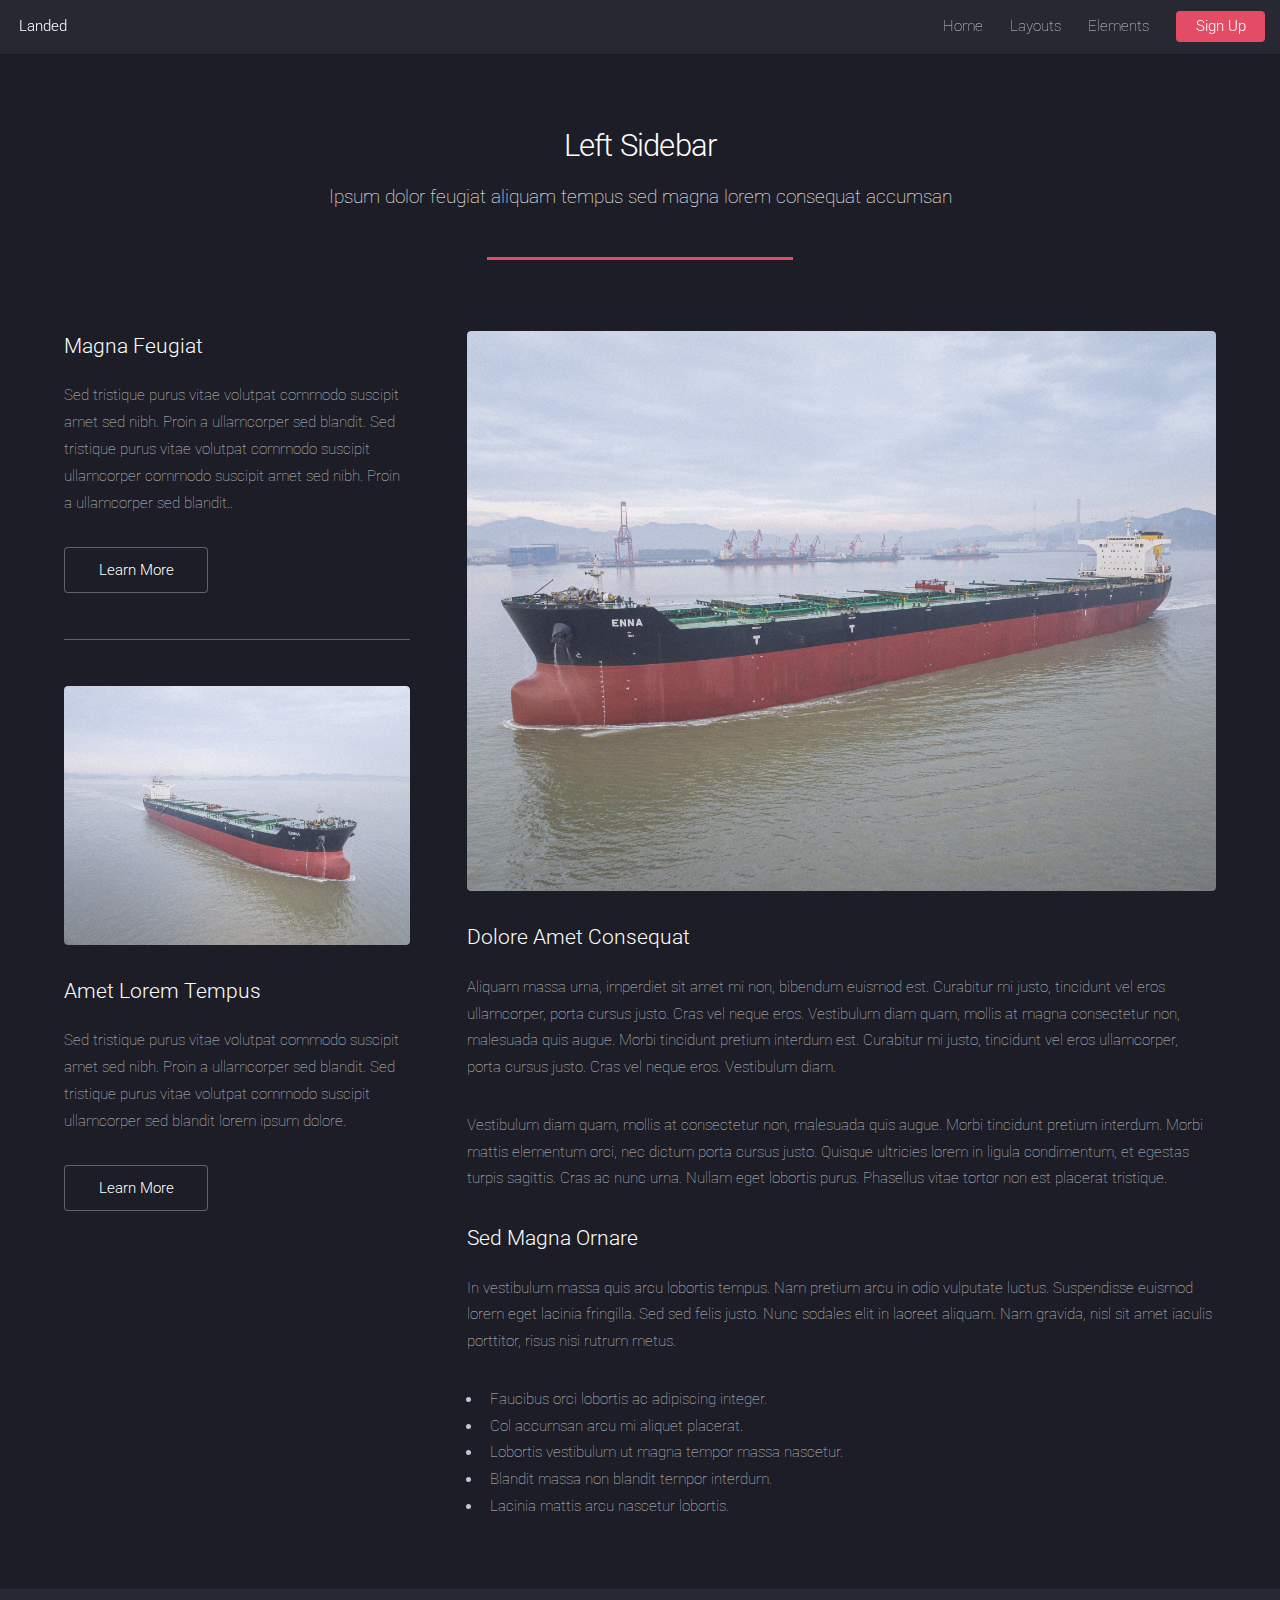
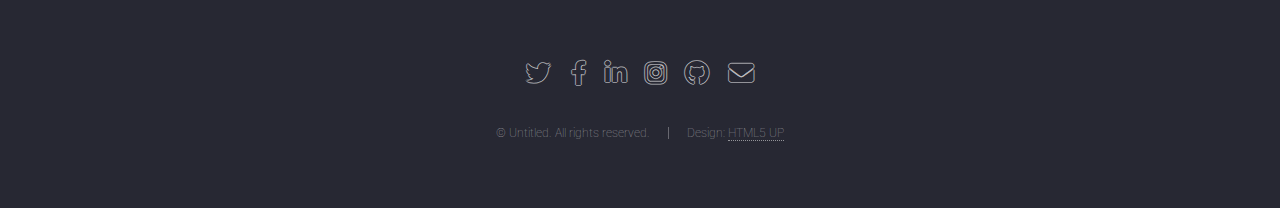
<file: left-sidebar.html>
<!DOCTYPE HTML>
<!--
	Landed by HTML5 UP
	html5up.net | @ajlkn
	Free for personal and commercial use under the CCA 3.0 license (html5up.net/license)
-->
<html>
	<head>
		<title>Left Sidebar - Landed by HTML5 UP</title>
		<meta charset="utf-8" />
		<meta name="viewport" content="width=device-width, initial-scale=1, user-scalable=no" />
		<link rel="stylesheet" href="assets/css/main.css" />
		<noscript><link rel="stylesheet" href="assets/css/noscript.css" /></noscript>
	</head>
	<body class="is-preload">
		<div id="page-wrapper">

			<!-- Header -->
				<header id="header">
					<h1 id="logo"><a href="index.html">Landed</a></h1>
					<nav id="nav">
						<ul>
							<li><a href="index.html">Home</a></li>
							<li>
								<a href="#">Layouts</a>
								<ul>
									<li><a href="left-sidebar.html">Left Sidebar</a></li>
									<li><a href="right-sidebar.html">Right Sidebar</a></li>
									<li><a href="no-sidebar.html">No Sidebar</a></li>
									<li>
										<a href="#">Submenu</a>
										<ul>
											<li><a href="#">Option 1</a></li>
											<li><a href="#">Option 2</a></li>
											<li><a href="#">Option 3</a></li>
											<li><a href="#">Option 4</a></li>
										</ul>
									</li>
								</ul>
							</li>
							<li><a href="elements.html">Elements</a></li>
							<li><a href="#" class="button primary">Sign Up</a></li>
						</ul>
					</nav>
				</header>

			<!-- Main -->
				<div id="main" class="wrapper style1">
					<div class="container">
						<header class="major">
							<h2>Left Sidebar</h2>
							<p>Ipsum dolor feugiat aliquam tempus sed magna lorem consequat accumsan</p>
						</header>
						<div class="row gtr-150">
							<div class="col-4 col-12-medium">

								<!-- Sidebar -->
									<section id="sidebar">
										<section>
											<h3>Magna Feugiat</h3>
											<p>Sed tristique purus vitae volutpat commodo suscipit amet sed nibh. Proin a ullamcorper sed blandit. Sed tristique purus vitae volutpat commodo suscipit ullamcorper commodo suscipit amet sed nibh. Proin a ullamcorper sed blandit..</p>
											<footer>
												<ul class="actions">
													<li><a href="#" class="button">Learn More</a></li>
												</ul>
											</footer>
										</section>
										<hr />
										<section>
											<a href="#" class="image fit"><img src="images/pic06.jpg" alt="" /></a>
											<h3>Amet Lorem Tempus</h3>
											<p>Sed tristique purus vitae volutpat commodo suscipit amet sed nibh. Proin a ullamcorper sed blandit. Sed tristique purus vitae volutpat commodo suscipit ullamcorper sed blandit lorem ipsum dolore.</p>
											<footer>
												<ul class="actions">
													<li><a href="#" class="button">Learn More</a></li>
												</ul>
											</footer>
										</section>
									</section>

							</div>
							<div class="col-8 col-12-medium imp-medium">

								<!-- Content -->
									<section id="content">
										<a href="#" class="image fit"><img src="images/pic05.jpg" alt="" /></a>
										<h3>Dolore Amet Consequat</h3>
										<p>Aliquam massa urna, imperdiet sit amet mi non, bibendum euismod est. Curabitur mi justo, tincidunt vel eros ullamcorper, porta cursus justo. Cras vel neque eros. Vestibulum diam quam, mollis at magna consectetur non, malesuada quis augue. Morbi tincidunt pretium interdum est. Curabitur mi justo, tincidunt vel eros ullamcorper, porta cursus justo. Cras vel neque eros. Vestibulum diam.</p>
										<p>Vestibulum diam quam, mollis at consectetur non, malesuada quis augue. Morbi tincidunt pretium interdum. Morbi mattis elementum orci, nec dictum porta cursus justo. Quisque ultricies lorem in ligula condimentum, et egestas turpis sagittis. Cras ac nunc urna. Nullam eget lobortis purus. Phasellus vitae tortor non est placerat tristique.</p>
										<h3>Sed Magna Ornare</h3>
										<p>In vestibulum massa quis arcu lobortis tempus. Nam pretium arcu in odio vulputate luctus. Suspendisse euismod lorem eget lacinia fringilla. Sed sed felis justo. Nunc sodales elit in laoreet aliquam. Nam gravida, nisl sit amet iaculis porttitor, risus nisi rutrum metus.</p>
										<ul>
											<li>Faucibus orci lobortis ac adipiscing integer.</li>
											<li>Col accumsan arcu mi aliquet placerat.</li>
											<li>Lobortis vestibulum ut magna tempor massa nascetur.</li>
											<li>Blandit massa non blandit tempor interdum.</li>
											<li>Lacinia mattis arcu nascetur lobortis.</li>
										</ul>
									</section>

							</div>
						</div>
					</div>
				</div>

			<!-- Footer -->
				<footer id="footer">
					<ul class="icons">
						<li><a href="#" class="icon brands alt fa-twitter"><span class="label">Twitter</span></a></li>
						<li><a href="#" class="icon brands alt fa-facebook-f"><span class="label">Facebook</span></a></li>
						<li><a href="#" class="icon brands alt fa-linkedin-in"><span class="label">LinkedIn</span></a></li>
						<li><a href="#" class="icon brands alt fa-instagram"><span class="label">Instagram</span></a></li>
						<li><a href="#" class="icon brands alt fa-github"><span class="label">GitHub</span></a></li>
						<li><a href="#" class="icon solid alt fa-envelope"><span class="label">Email</span></a></li>
					</ul>
					<ul class="copyright">
						<li>&copy; Untitled. All rights reserved.</li><li>Design: <a href="http://html5up.net">HTML5 UP</a></li>
					</ul>
				</footer>

		</div>

		<!-- Scripts -->
			<script src="assets/js/jquery.min.js"></script>
			<script src="assets/js/jquery.scrolly.min.js"></script>
			<script src="assets/js/jquery.dropotron.min.js"></script>
			<script src="assets/js/jquery.scrollex.min.js"></script>
			<script src="assets/js/browser.min.js"></script>
			<script src="assets/js/breakpoints.min.js"></script>
			<script src="assets/js/util.js"></script>
			<script src="assets/js/main.js"></script>

	</body>
</html>
</file>
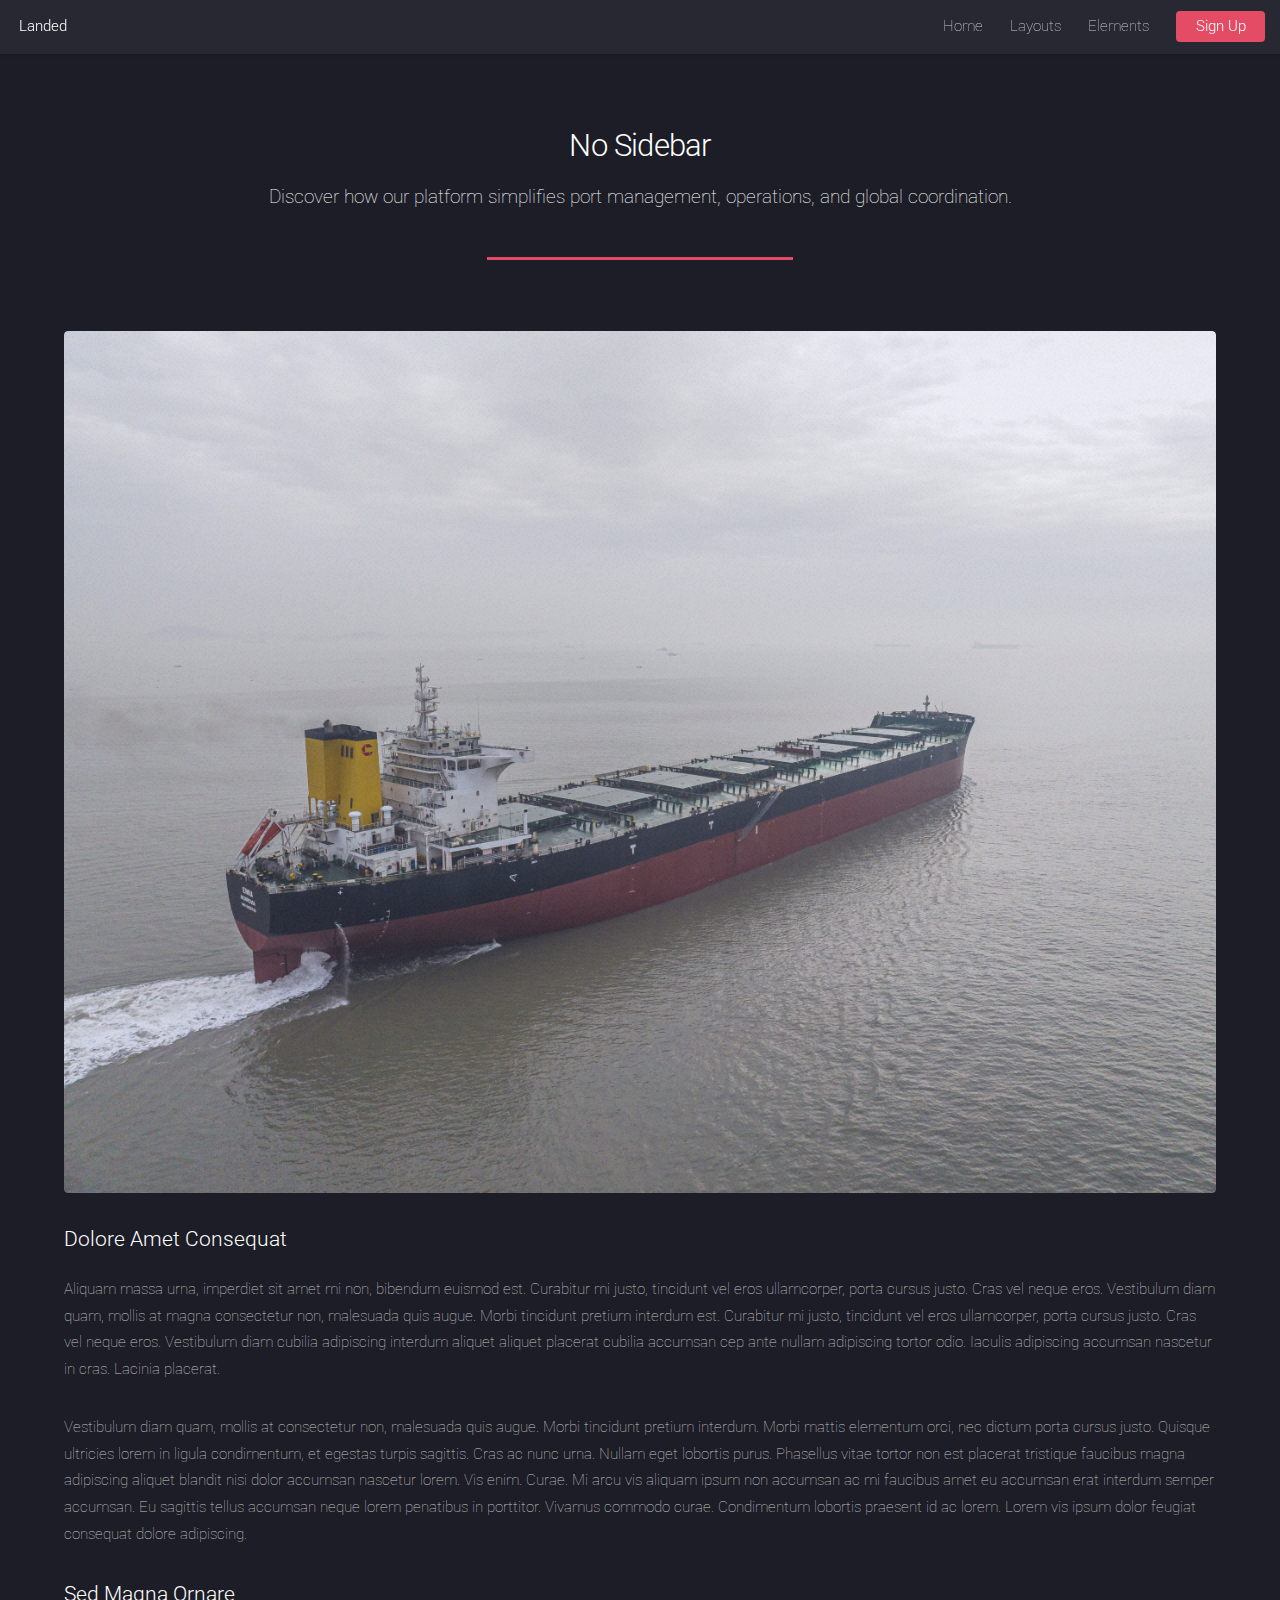
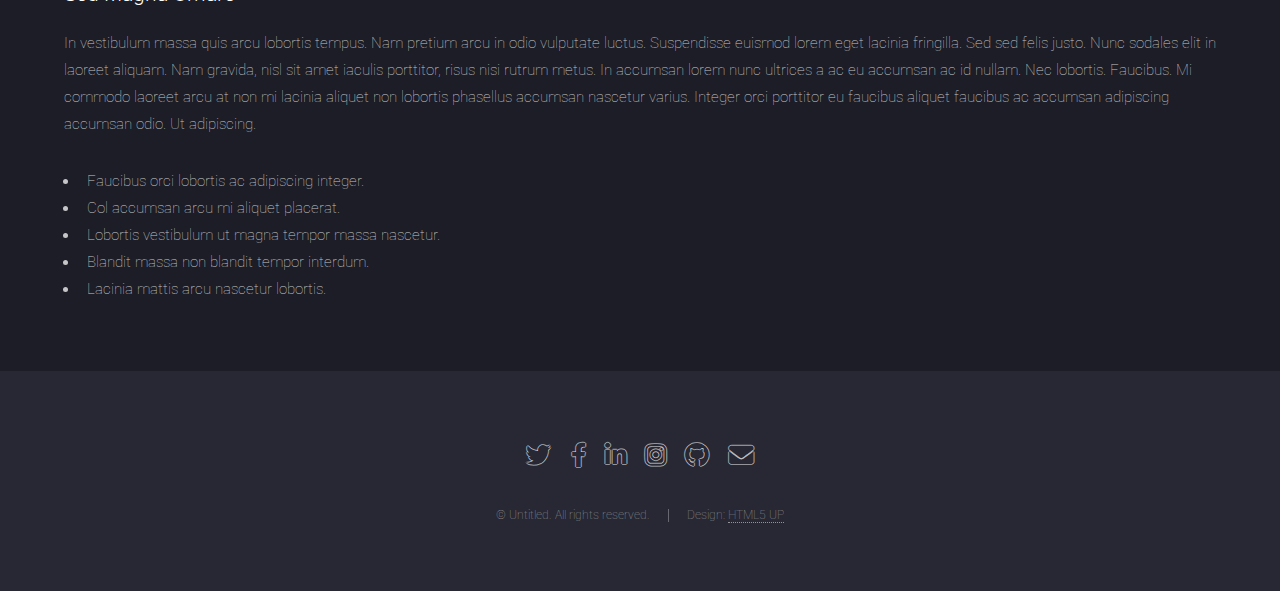
<file: no-sidebar.html>
<!DOCTYPE HTML>
<!--
	Landed by HTML5 UP
	html5up.net | @ajlkn
	Free for personal and commercial use under the CCA 3.0 license (html5up.net/license)
-->
<html>
	<head>
		<title>No Sidebar - Landed by HTML5 UP</title>
		<meta charset="utf-8" />
		<meta name="viewport" content="width=device-width, initial-scale=1, user-scalable=no" />
		<link rel="stylesheet" href="assets/css/main.css" />
		<noscript><link rel="stylesheet" href="assets/css/noscript.css" /></noscript>
	</head>
	<body class="is-preload">
		<div id="page-wrapper">

			<!-- Header -->
				<header id="header">
					<h1 id="logo"><a href="index.html">Landed</a></h1>
					<nav id="nav">
						<ul>
							<li><a href="index.html">Home</a></li>
							<li>
								<a href="#">Layouts</a>
								<ul>
									<li><a href="left-sidebar.html">Global Maritime Services Overview</a></li>
									<li><a href="right-sidebar.html">Right Sidebar</a></li>
									<li><a href="no-sidebar.html">No Sidebar</a></li>
									<li>
										<a href="#">Submenu</a>
										<ul>
											<li><a href="#">Option 1</a></li>
											<li><a href="#">Option 2</a></li>
											<li><a href="#">Option 3</a></li>
											<li><a href="#">Option 4</a></li>
										</ul>
									</li>
								</ul>
							</li>
							<li><a href="elements.html">Elements</a></li>
							<li><a href="#" class="button primary">Sign Up</a></li>
						</ul>
					</nav>
				</header>

			<!-- Main -->
				<div id="main" class="wrapper style1">
					<div class="container">
						<header class="major">
							<h2>No Sidebar</h2>
							<p>Discover how our platform simplifies port management, operations, and global coordination.</p>
						</header>

						<!-- Content -->
							<section id="content">
								<a href="#" class="image fit"><img src="images/pic07.jpg" alt="" /></a>
								<h3>Dolore Amet Consequat</h3>
								<p>Aliquam massa urna, imperdiet sit amet mi non, bibendum euismod est. Curabitur mi justo, tincidunt vel eros ullamcorper, porta cursus justo. Cras vel neque eros. Vestibulum diam quam, mollis at magna consectetur non, malesuada quis augue. Morbi tincidunt pretium interdum est. Curabitur mi justo, tincidunt vel eros ullamcorper, porta cursus justo. Cras vel neque eros. Vestibulum diam cubilia adipiscing interdum aliquet aliquet placerat cubilia accumsan cep ante nullam adipiscing tortor odio. Iaculis adipiscing accumsan nascetur in cras. Lacinia placerat.</p>
								<p>Vestibulum diam quam, mollis at consectetur non, malesuada quis augue. Morbi tincidunt pretium interdum. Morbi mattis elementum orci, nec dictum porta cursus justo. Quisque ultricies lorem in ligula condimentum, et egestas turpis sagittis. Cras ac nunc urna. Nullam eget lobortis purus. Phasellus vitae tortor non est placerat tristique faucibus magna adipiscing aliquet blandit nisi dolor accumsan nascetur lorem. Vis enim. Curae. Mi arcu vis aliquam ipsum non accumsan ac mi faucibus amet eu accumsan erat interdum semper accumsan. Eu sagittis tellus accumsan neque lorem penatibus in porttitor. Vivamus commodo curae. Condimentum lobortis praesent id ac lorem. Lorem vis ipsum dolor feugiat consequat dolore adipiscing.</p>
								<h3>Sed Magna Ornare</h3>
								<p>In vestibulum massa quis arcu lobortis tempus. Nam pretium arcu in odio vulputate luctus. Suspendisse euismod lorem eget lacinia fringilla. Sed sed felis justo. Nunc sodales elit in laoreet aliquam. Nam gravida, nisl sit amet iaculis porttitor, risus nisi rutrum metus. In accumsan lorem nunc ultrices a ac eu accumsan ac id nullam. Nec lobortis. Faucibus. Mi commodo laoreet arcu at non mi lacinia aliquet non lobortis phasellus accumsan nascetur varius. Integer orci porttitor eu faucibus aliquet faucibus ac accumsan adipiscing accumsan odio. Ut adipiscing.</p>
								<ul>
									<li>Faucibus orci lobortis ac adipiscing integer.</li>
									<li>Col accumsan arcu mi aliquet placerat.</li>
									<li>Lobortis vestibulum ut magna tempor massa nascetur.</li>
									<li>Blandit massa non blandit tempor interdum.</li>
									<li>Lacinia mattis arcu nascetur lobortis.</li>
								</ul>
							</section>

					</div>
				</div>

			<!-- Footer -->
				<footer id="footer">
					<ul class="icons">
						<li><a href="#" class="icon brands alt fa-twitter"><span class="label">Twitter</span></a></li>
						<li><a href="#" class="icon brands alt fa-facebook-f"><span class="label">Facebook</span></a></li>
						<li><a href="#" class="icon brands alt fa-linkedin-in"><span class="label">LinkedIn</span></a></li>
						<li><a href="#" class="icon brands alt fa-instagram"><span class="label">Instagram</span></a></li>
						<li><a href="#" class="icon brands alt fa-github"><span class="label">GitHub</span></a></li>
						<li><a href="#" class="icon solid alt fa-envelope"><span class="label">Email</span></a></li>
					</ul>
					<ul class="copyright">
						<li>&copy; Untitled. All rights reserved.</li><li>Design: <a href="http://html5up.net">HTML5 UP</a></li>
					</ul>
				</footer>

		</div>

		<!-- Scripts -->
			<script src="assets/js/jquery.min.js"></script>
			<script src="assets/js/jquery.scrolly.min.js"></script>
			<script src="assets/js/jquery.dropotron.min.js"></script>
			<script src="assets/js/jquery.scrollex.min.js"></script>
			<script src="assets/js/browser.min.js"></script>
			<script src="assets/js/breakpoints.min.js"></script>
			<script src="assets/js/util.js"></script>
			<script src="assets/js/main.js"></script>

	</body>
</html>
</file>
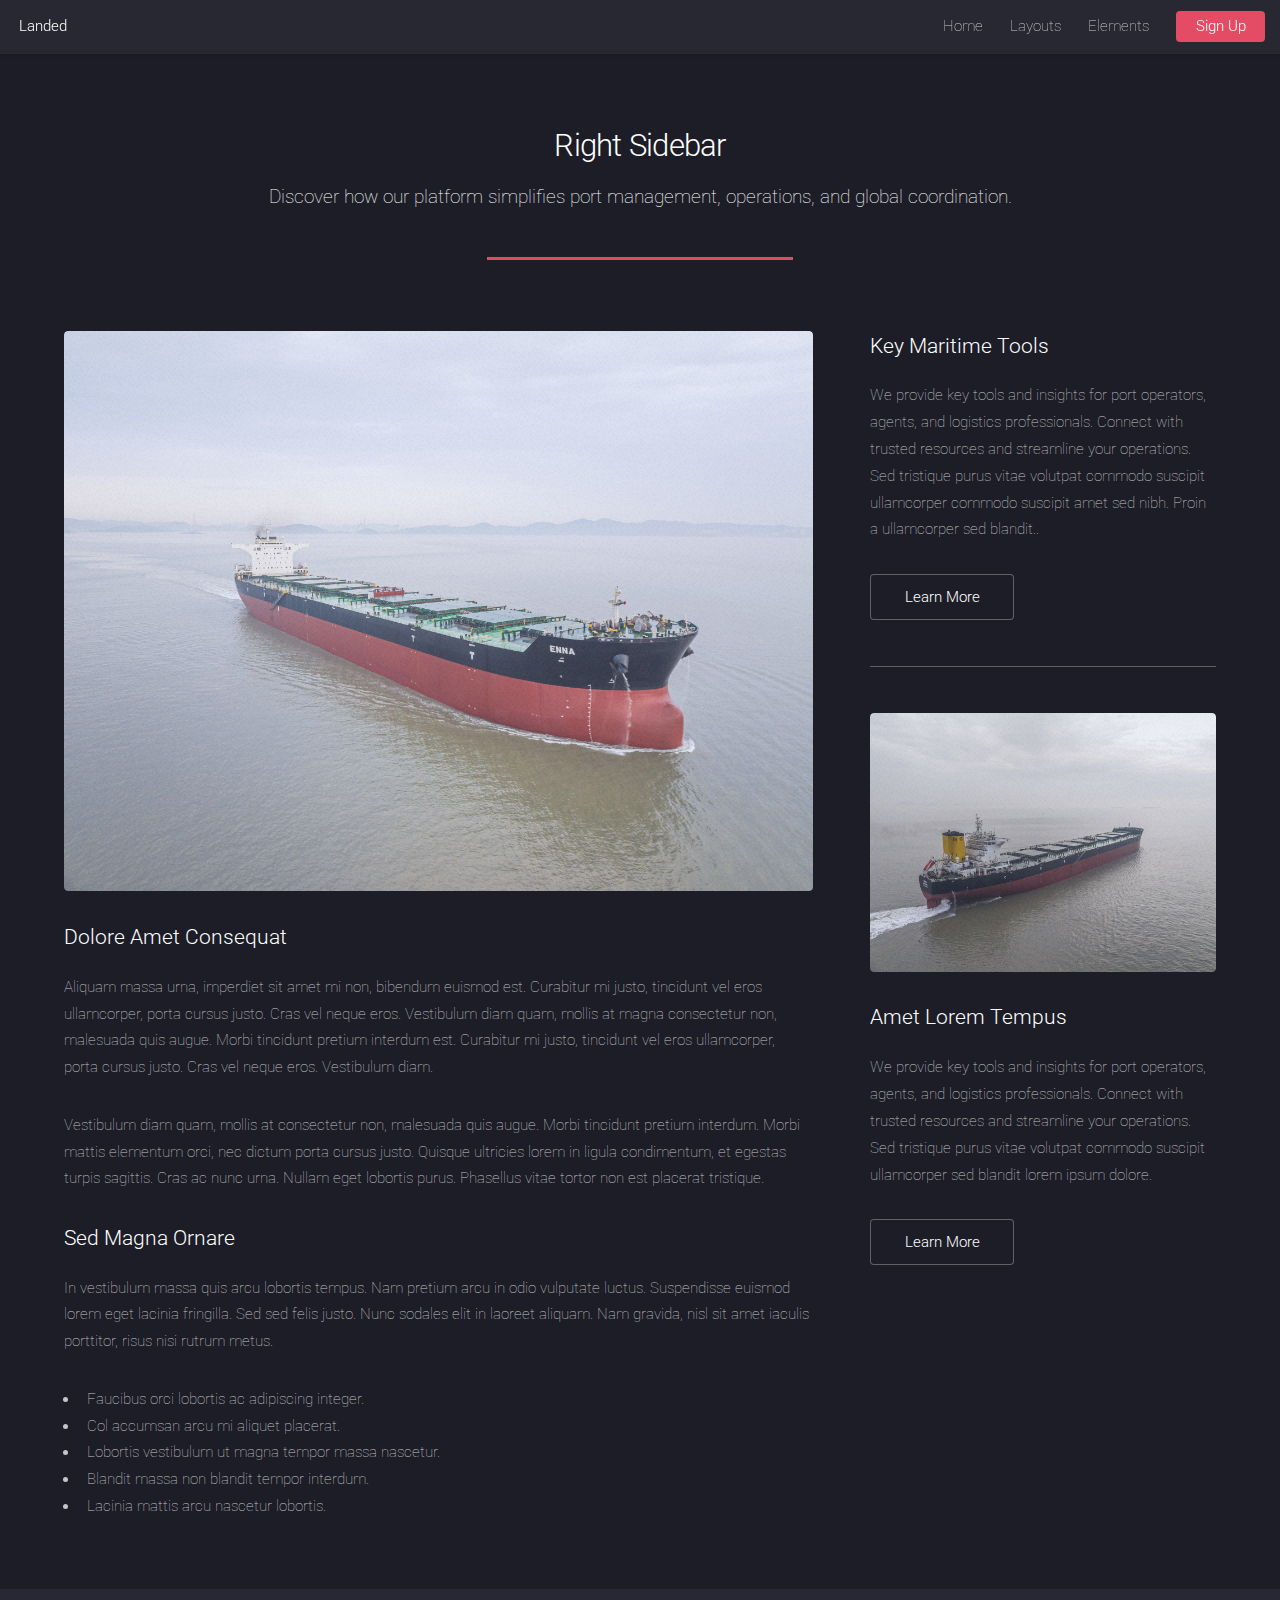
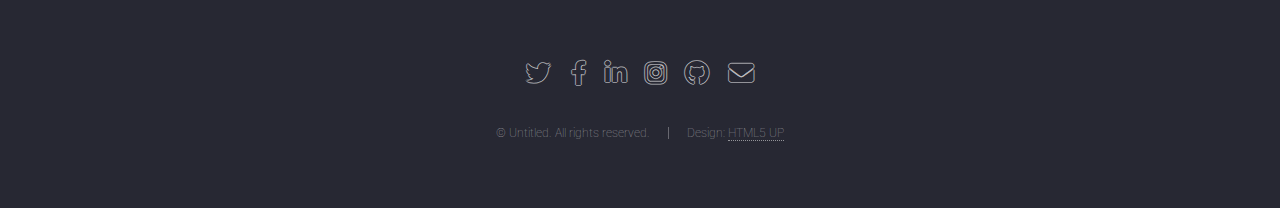
<file: right-sidebar.html>
<!DOCTYPE HTML>
<!--
	Landed by HTML5 UP
	html5up.net | @ajlkn
	Free for personal and commercial use under the CCA 3.0 license (html5up.net/license)
-->
<html>
	<head>
		<title>Right Sidebar - Landed by HTML5 UP</title>
		<meta charset="utf-8" />
		<meta name="viewport" content="width=device-width, initial-scale=1, user-scalable=no" />
		<link rel="stylesheet" href="assets/css/main.css" />
		<noscript><link rel="stylesheet" href="assets/css/noscript.css" /></noscript>
	</head>
	<body class="is-preload">
		<div id="page-wrapper">

			<!-- Header -->
				<header id="header">
					<h1 id="logo"><a href="index.html">Landed</a></h1>
					<nav id="nav">
						<ul>
							<li><a href="index.html">Home</a></li>
							<li>
								<a href="#">Layouts</a>
								<ul>
									<li><a href="left-sidebar.html">Global Maritime Services Overview</a></li>
									<li><a href="right-sidebar.html">Right Sidebar</a></li>
									<li><a href="no-sidebar.html">No Sidebar</a></li>
									<li>
										<a href="#">Submenu</a>
										<ul>
											<li><a href="#">Option 1</a></li>
											<li><a href="#">Option 2</a></li>
											<li><a href="#">Option 3</a></li>
											<li><a href="#">Option 4</a></li>
										</ul>
									</li>
								</ul>
							</li>
							<li><a href="elements.html">Elements</a></li>
							<li><a href="#" class="button primary">Sign Up</a></li>
						</ul>
					</nav>
				</header>

			<!-- Main -->
				<div id="main" class="wrapper style1">
					<div class="container">
						<header class="major">
							<h2>Right Sidebar</h2>
							<p>Discover how our platform simplifies port management, operations, and global coordination.</p>
						</header>
						<div class="row gtr-150">
							<div class="col-8 col-12-medium">

								<!-- Content -->
									<section id="content">
										<a href="#" class="image fit"><img src="images/pic06.jpg" alt="" /></a>
										<h3>Dolore Amet Consequat</h3>
										<p>Aliquam massa urna, imperdiet sit amet mi non, bibendum euismod est. Curabitur mi justo, tincidunt vel eros ullamcorper, porta cursus justo. Cras vel neque eros. Vestibulum diam quam, mollis at magna consectetur non, malesuada quis augue. Morbi tincidunt pretium interdum est. Curabitur mi justo, tincidunt vel eros ullamcorper, porta cursus justo. Cras vel neque eros. Vestibulum diam.</p>
										<p>Vestibulum diam quam, mollis at consectetur non, malesuada quis augue. Morbi tincidunt pretium interdum. Morbi mattis elementum orci, nec dictum porta cursus justo. Quisque ultricies lorem in ligula condimentum, et egestas turpis sagittis. Cras ac nunc urna. Nullam eget lobortis purus. Phasellus vitae tortor non est placerat tristique.</p>
										<h3>Sed Magna Ornare</h3>
										<p>In vestibulum massa quis arcu lobortis tempus. Nam pretium arcu in odio vulputate luctus. Suspendisse euismod lorem eget lacinia fringilla. Sed sed felis justo. Nunc sodales elit in laoreet aliquam. Nam gravida, nisl sit amet iaculis porttitor, risus nisi rutrum metus.</p>
										<ul>
											<li>Faucibus orci lobortis ac adipiscing integer.</li>
											<li>Col accumsan arcu mi aliquet placerat.</li>
											<li>Lobortis vestibulum ut magna tempor massa nascetur.</li>
											<li>Blandit massa non blandit tempor interdum.</li>
											<li>Lacinia mattis arcu nascetur lobortis.</li>
										</ul>
									</section>

							</div>
							<div class="col-4 col-12-medium">

								<!-- Sidebar -->
									<section id="sidebar">
										<section>
											<h3>Key Maritime Tools</h3>
											<p>We provide key tools and insights for port operators, agents, and logistics professionals. Connect with trusted resources and streamline your operations. Sed tristique purus vitae volutpat commodo suscipit ullamcorper commodo suscipit amet sed nibh. Proin a ullamcorper sed blandit..</p>
											<footer>
												<ul class="actions">
													<li><a href="#" class="button">Learn More</a></li>
												</ul>
											</footer>
										</section>
										<hr />
										<section>
											<a href="#" class="image fit"><img src="images/pic07.jpg" alt="" /></a>
											<h3>Amet Lorem Tempus</h3>
											<p>We provide key tools and insights for port operators, agents, and logistics professionals. Connect with trusted resources and streamline your operations. Sed tristique purus vitae volutpat commodo suscipit ullamcorper sed blandit lorem ipsum dolore.</p>
											<footer>
												<ul class="actions">
													<li><a href="#" class="button">Learn More</a></li>
												</ul>
											</footer>
										</section>
									</section>

							</div>
						</div>
					</div>
				</div>

			<!-- Footer -->
				<footer id="footer">
					<ul class="icons">
						<li><a href="#" class="icon brands alt fa-twitter"><span class="label">Twitter</span></a></li>
						<li><a href="#" class="icon brands alt fa-facebook-f"><span class="label">Facebook</span></a></li>
						<li><a href="#" class="icon brands alt fa-linkedin-in"><span class="label">LinkedIn</span></a></li>
						<li><a href="#" class="icon brands alt fa-instagram"><span class="label">Instagram</span></a></li>
						<li><a href="#" class="icon brands alt fa-github"><span class="label">GitHub</span></a></li>
						<li><a href="#" class="icon solid alt fa-envelope"><span class="label">Email</span></a></li>
					</ul>
					<ul class="copyright">
						<li>&copy; Untitled. All rights reserved.</li><li>Design: <a href="http://html5up.net">HTML5 UP</a></li>
					</ul>
				</footer>

		</div>

		<!-- Scripts -->
			<script src="assets/js/jquery.min.js"></script>
			<script src="assets/js/jquery.scrolly.min.js"></script>
			<script src="assets/js/jquery.dropotron.min.js"></script>
			<script src="assets/js/jquery.scrollex.min.js"></script>
			<script src="assets/js/browser.min.js"></script>
			<script src="assets/js/breakpoints.min.js"></script>
			<script src="assets/js/util.js"></script>
			<script src="assets/js/main.js"></script>

	</body>
</html>
</file>
<file: assets/css/noscript.css>
/*
	Landed by HTML5 UP
	html5up.net | @ajlkn
	Free for personal and commercial use under the CCA 3.0 license (html5up.net/license)
*/

/* Loader */

	body.landing.is-preload:before {
		display: none;
	}

	body.landing.is-preload:after {
		display: none;
	}
</file>
<file: assets/css/main.css>
@import url("fontawesome-all.min.css");
@import url("https://fonts.googleapis.com/css?family=Roboto:100,300,100italic,300italic");

/*
	Landed by HTML5 UP
	html5up.net | @ajlkn
	Free for personal and commercial use under the CCA 3.0 license (html5up.net/license)
*/

html, body, div, span, applet, object,
iframe, h1, h2, h3, h4, h5, h6, p, blockquote,
pre, a, abbr, acronym, address, big, cite,
code, del, dfn, em, img, ins, kbd, q, s, samp,
small, strike, strong, sub, sup, tt, var, b,
u, i, center, dl, dt, dd, ol, ul, li, fieldset,
form, label, legend, table, caption, tbody,
tfoot, thead, tr, th, td, article, aside,
canvas, details, embed, figure, figcaption,
footer, header, hgroup, menu, nav, output, ruby,
section, summary, time, mark, audio, video {
	margin: 0;
	padding: 0;
	border: 0;
	font-size: 100%;
	font: inherit;
	vertical-align: baseline;}

article, aside, details, figcaption, figure,
footer, header, hgroup, menu, nav, section {
	display: block;}

body {
	line-height: 1;
}

ol, ul {
	list-style: none;
}

blockquote, q {
	quotes: none;
}

	blockquote:before, blockquote:after, q:before, q:after {
		content: '';
		content: none;
	}

table {
	border-collapse: collapse;
	border-spacing: 0;
}

body {
	-webkit-text-size-adjust: none;
}

mark {
	background-color: transparent;
	color: inherit;
}

input::-moz-focus-inner {
	border: 0;
	padding: 0;
}

input, select, textarea {
	-moz-appearance: none;
	-webkit-appearance: none;
	-ms-appearance: none;
	appearance: none;
}

/* Basic */

	html {
		box-sizing: border-box;
	}

	*, *:before, *:after {
		box-sizing: inherit;
	}

	html, body {
		background: #1c1d26;
	}

	body.is-preload *, body.is-preload *:before, body.is-preload *:after {
		-moz-animation: none !important;
		-webkit-animation: none !important;
		-ms-animation: none !important;
		animation: none !important;
		-moz-transition: none !important;
		-webkit-transition: none !important;
		-ms-transition: none !important;
		transition: none !important;
	}

	body, input, select, textarea {
		color: rgba(255, 255, 255, 0.75);
		font-family: "Roboto", Helvetica, sans-serif;
		font-size: 15pt;
		font-weight: 100;
		line-height: 1.75em;
	}

	a {
		-moz-transition: border-color 0.2s ease-in-out, color 0.2s ease-in-out;
		-webkit-transition: border-color 0.2s ease-in-out, color 0.2s ease-in-out;
		-ms-transition: border-color 0.2s ease-in-out, color 0.2s ease-in-out;
		transition: border-color 0.2s ease-in-out, color 0.2s ease-in-out;
		border-bottom: dotted 1px;
		color: #e44c65;
		text-decoration: none;
	}

		a:hover {
			color: #e44c65 !important;
			border-bottom-color: transparent;
		}

	strong, b {
		color: #ffffff;
		font-weight: 300;
	}

	em, i {
		font-style: italic;
	}

	p {
		margin: 0 0 2em 0;
	}

	h1, h2, h3, h4, h5, h6 {
		color: #ffffff;
		font-weight: 300;
		line-height: 1em;
		margin: 0 0 1em 0;
	}

		h1 a, h2 a, h3 a, h4 a, h5 a, h6 a {
			color: inherit;
			border: 0;
		}

	h2 {
		font-size: 2em;
		line-height: 1.5em;
		letter-spacing: -0.025em;
	}

	h3 {
		font-size: 1.35em;
		line-height: 1.5em;
	}

	h4 {
		font-size: 1.1em;
		line-height: 1.5em;
	}

	h5 {
		font-size: 0.9em;
		line-height: 1.5em;
	}

	h6 {
		font-size: 0.7em;
		line-height: 1.5em;
	}

	sub {
		font-size: 0.8em;
		position: relative;
		top: 0.5em;
	}

	sup {
		font-size: 0.8em;
		position: relative;
		top: -0.5em;
	}

	hr {
		border: 0;
		border-bottom: solid 1px rgba(255, 255, 255, 0.3);
		margin: 3em 0;
	}

		hr.major {
			margin: 4em 0;
		}

	blockquote {
		border-left: solid 4px rgba(255, 255, 255, 0.3);
		font-style: italic;
		margin: 0 0 2em 0;
		padding: 0.5em 0 0.5em 2em;
	}

	code {
		background: rgba(255, 255, 255, 0.075);
		border-radius: 4px;
		font-family: "Courier New", monospace;
		font-size: 0.9em;
		margin: 0 0.25em;
		padding: 0.25em 0.65em;
	}

	pre {
		-webkit-overflow-scrolling: touch;
		font-family: "Courier New", monospace;
		font-size: 0.9em;
		margin: 0 0 2em 0;
	}

		pre code {
			display: block;
			line-height: 1.75em;
			padding: 1em 1.5em;
			overflow-x: auto;
		}

	.align-left {
		text-align: left;
	}

	.align-center {
		text-align: center;
	}

	.align-right {
		text-align: right;
	}

/* Loader */

	@-moz-keyframes spinner-show {
		0% {
			opacity: 0;
		}

		100% {
			opacity: 1;
		}
	}

	@-webkit-keyframes spinner-show {
		0% {
			opacity: 0;
		}

		100% {
			opacity: 1;
		}
	}

	@-ms-keyframes spinner-show {
		0% {
			opacity: 0;
		}

		100% {
			opacity: 1;
		}
	}

	@keyframes spinner-show {
		0% {
			opacity: 0;
		}

		100% {
			opacity: 1;
		}
	}

	@-moz-keyframes spinner-hide {
		0% {
			color: rgba(255, 255, 255, 0.15);
			z-index: 100001;
			-moz-transform: scale(1) rotate(0deg);
			-webkit-transform: scale(1) rotate(0deg);
			-ms-transform: scale(1) rotate(0deg);
			transform: scale(1) rotate(0deg);
		}

		99% {
			color: #1c1d26;
			z-index: 100001;
			-moz-transform: scale(0.5) rotate(360deg);
			-webkit-transform: scale(0.5) rotate(360deg);
			-ms-transform: scale(0.5) rotate(360deg);
			transform: scale(0.5) rotate(360deg);
		}

		100% {
			color: #1c1d26;
			z-index: -1;
			-moz-transform: scale(0.5) rotate(360deg);
			-webkit-transform: scale(0.5) rotate(360deg);
			-ms-transform: scale(0.5) rotate(360deg);
			transform: scale(0.5) rotate(360deg);
		}
	}

	@-webkit-keyframes spinner-hide {
		0% {
			color: rgba(255, 255, 255, 0.15);
			z-index: 100001;
			-moz-transform: scale(1) rotate(0deg);
			-webkit-transform: scale(1) rotate(0deg);
			-ms-transform: scale(1) rotate(0deg);
			transform: scale(1) rotate(0deg);
		}

		99% {
			color: #1c1d26;
			z-index: 100001;
			-moz-transform: scale(0.5) rotate(360deg);
			-webkit-transform: scale(0.5) rotate(360deg);
			-ms-transform: scale(0.5) rotate(360deg);
			transform: scale(0.5) rotate(360deg);
		}

		100% {
			color: #1c1d26;
			z-index: -1;
			-moz-transform: scale(0.5) rotate(360deg);
			-webkit-transform: scale(0.5) rotate(360deg);
			-ms-transform: scale(0.5) rotate(360deg);
			transform: scale(0.5) rotate(360deg);
		}
	}

	@-ms-keyframes spinner-hide {
		0% {
			color: rgba(255, 255, 255, 0.15);
			z-index: 100001;
			-moz-transform: scale(1) rotate(0deg);
			-webkit-transform: scale(1) rotate(0deg);
			-ms-transform: scale(1) rotate(0deg);
			transform: scale(1) rotate(0deg);
		}

		99% {
			color: #1c1d26;
			z-index: 100001;
			-moz-transform: scale(0.5) rotate(360deg);
			-webkit-transform: scale(0.5) rotate(360deg);
			-ms-transform: scale(0.5) rotate(360deg);
			transform: scale(0.5) rotate(360deg);
		}

		100% {
			color: #1c1d26;
			z-index: -1;
			-moz-transform: scale(0.5) rotate(360deg);
			-webkit-transform: scale(0.5) rotate(360deg);
			-ms-transform: scale(0.5) rotate(360deg);
			transform: scale(0.5) rotate(360deg);
		}
	}

	@keyframes spinner-hide {
		0% {
			color: rgba(255, 255, 255, 0.15);
			z-index: 100001;
			-moz-transform: scale(1) rotate(0deg);
			-webkit-transform: scale(1) rotate(0deg);
			-ms-transform: scale(1) rotate(0deg);
			transform: scale(1) rotate(0deg);
		}

		99% {
			color: #1c1d26;
			z-index: 100001;
			-moz-transform: scale(0.5) rotate(360deg);
			-webkit-transform: scale(0.5) rotate(360deg);
			-ms-transform: scale(0.5) rotate(360deg);
			transform: scale(0.5) rotate(360deg);
		}

		100% {
			color: #1c1d26;
			z-index: -1;
			-moz-transform: scale(0.5) rotate(360deg);
			-webkit-transform: scale(0.5) rotate(360deg);
			-ms-transform: scale(0.5) rotate(360deg);
			transform: scale(0.5) rotate(360deg);
		}
	}

	@-moz-keyframes spinner-rotate {
		0% {
			-moz-transform: scale(1) rotate(0deg);
			-webkit-transform: scale(1) rotate(0deg);
			-ms-transform: scale(1) rotate(0deg);
			transform: scale(1) rotate(0deg);
		}

		100% {
			-moz-transform: scale(1) rotate(360deg);
			-webkit-transform: scale(1) rotate(360deg);
			-ms-transform: scale(1) rotate(360deg);
			transform: scale(1) rotate(360deg);
		}
	}

	@-webkit-keyframes spinner-rotate {
		0% {
			-moz-transform: scale(1) rotate(0deg);
			-webkit-transform: scale(1) rotate(0deg);
			-ms-transform: scale(1) rotate(0deg);
			transform: scale(1) rotate(0deg);
		}

		100% {
			-moz-transform: scale(1) rotate(360deg);
			-webkit-transform: scale(1) rotate(360deg);
			-ms-transform: scale(1) rotate(360deg);
			transform: scale(1) rotate(360deg);
		}
	}

	@-ms-keyframes spinner-rotate {
		0% {
			-moz-transform: scale(1) rotate(0deg);
			-webkit-transform: scale(1) rotate(0deg);
			-ms-transform: scale(1) rotate(0deg);
			transform: scale(1) rotate(0deg);
		}

		100% {
			-moz-transform: scale(1) rotate(360deg);
			-webkit-transform: scale(1) rotate(360deg);
			-ms-transform: scale(1) rotate(360deg);
			transform: scale(1) rotate(360deg);
		}
	}

	@keyframes spinner-rotate {
		0% {
			-moz-transform: scale(1) rotate(0deg);
			-webkit-transform: scale(1) rotate(0deg);
			-ms-transform: scale(1) rotate(0deg);
			transform: scale(1) rotate(0deg);
		}

		100% {
			-moz-transform: scale(1) rotate(360deg);
			-webkit-transform: scale(1) rotate(360deg);
			-ms-transform: scale(1) rotate(360deg);
			transform: scale(1) rotate(360deg);
		}
	}

	@-moz-keyframes overlay-hide {
		0% {
			opacity: 1;
			z-index: 100000;
		}

		15% {
			opacity: 1;
			z-index: 100000;
		}

		99% {
			opacity: 0;
			z-index: 100000;
		}

		100% {
			opacity: 0;
			z-index: -1;
		}
	}

	@-webkit-keyframes overlay-hide {
		0% {
			opacity: 1;
			z-index: 100000;
		}

		15% {
			opacity: 1;
			z-index: 100000;
		}

		99% {
			opacity: 0;
			z-index: 100000;
		}

		100% {
			opacity: 0;
			z-index: -1;
		}
	}

	@-ms-keyframes overlay-hide {
		0% {
			opacity: 1;
			z-index: 100000;
		}

		15% {
			opacity: 1;
			z-index: 100000;
		}

		99% {
			opacity: 0;
			z-index: 100000;
		}

		100% {
			opacity: 0;
			z-index: -1;
		}
	}

	@keyframes overlay-hide {
		0% {
			opacity: 1;
			z-index: 100000;
		}

		15% {
			opacity: 1;
			z-index: 100000;
		}

		99% {
			opacity: 0;
			z-index: 100000;
		}

		100% {
			opacity: 0;
			z-index: -1;
		}
	}

	body.landing {
		text-decoration: none;
	}

		body.landing:before {
			-moz-osx-font-smoothing: grayscale;
			-webkit-font-smoothing: antialiased;
			display: inline-block;
			font-style: normal;
			font-variant: normal;
			text-rendering: auto;
			line-height: 1;
			text-transform: none !important;
			font-family: 'Font Awesome 5 Free';
			font-weight: 900;
		}

		body.landing:before {
			-moz-animation: spinner-show 1.5s 1 0.25s ease forwards, spinner-hide 0.25s ease-in-out forwards !important;
			-webkit-animation: spinner-show 1.5s 1 0.25s ease forwards, spinner-hide 0.25s ease-in-out forwards !important;
			-ms-animation: spinner-show 1.5s 1 0.25s ease forwards, spinner-hide 0.25s ease-in-out forwards !important;
			animation: spinner-show 1.5s 1 0.25s ease forwards, spinner-hide 0.25s ease-in-out forwards !important;
			-moz-transform-origin: 50% 50%;
			-webkit-transform-origin: 50% 50%;
			-ms-transform-origin: 50% 50%;
			transform-origin: 50% 50%;
			color: rgba(255, 255, 255, 0.15);
			content: '\f1ce';
			cursor: default;
			display: block;
			font-size: 2em;
			height: 2em;
			left: 50%;
			line-height: 2em;
			margin: -1em 0 0 -1em;
			opacity: 0;
			position: fixed;
			text-align: center;
			top: 50%;
			width: 2em;
			z-index: -1;
		}

		body.landing:after {
			-moz-animation: overlay-hide 1.5s ease-in forwards !important;
			-webkit-animation: overlay-hide 1.5s ease-in forwards !important;
			-ms-animation: overlay-hide 1.5s ease-in forwards !important;
			animation: overlay-hide 1.5s ease-in forwards !important;
			background: #1c1d26;
			content: '';
			display: block;
			height: 100%;
			left: 0;
			opacity: 0;
			position: fixed;
			top: 0;
			width: 100%;
			z-index: -1;
		}

		body.landing.is-preload:before {
			-moz-animation: spinner-show 1.5s 1 0.25s ease forwards, spinner-rotate 0.75s infinite linear !important;
			-webkit-animation: spinner-show 1.5s 1 0.25s ease forwards, spinner-rotate 0.75s infinite linear !important;
			-ms-animation: spinner-show 1.5s 1 0.25s ease forwards, spinner-rotate 0.75s infinite linear !important;
			animation: spinner-show 1.5s 1 0.25s ease forwards, spinner-rotate 0.75s infinite linear !important;
			z-index: 100001;
		}

		body.landing.is-preload:after {
			-moz-animation: none !important;
			-webkit-animation: none !important;
			-ms-animation: none !important;
			animation: none !important;
			opacity: 1;
			z-index: 100000;
		}

	@media (-webkit-min-device-pixel-ratio: 2) {

		body.landing:before {
			line-height: 2.025em;
		}

	}

/* Container */

	.container {
		margin: 0 auto;
		max-width: calc(100% - 4em);
		width: 70em;
	}

		.container.xsmall {
			width: 17.5em;
		}

		.container.small {
			width: 35em;
		}

		.container.medium {
			width: 52.5em;
		}

		.container.large {
			width: 87.5em;
		}

		.container.xlarge {
			width: 105em;
		}

		.container.max {
			width: 100%;
		}

		@media screen and (max-width: 1280px) {

			.container {
				width: 90%;
				max-width: 100%;
			}

		}

		@media screen and (max-width: 980px) {

			.container {
				width: 100% !important;
			}

		}

/* Row */

	.row {
		display: flex;
		flex-wrap: wrap;
		box-sizing: border-box;
		align-items: stretch;
	}

		.row > * {
			box-sizing: border-box;
		}

		.row.gtr-uniform > * > :last-child {
			margin-bottom: 0;
		}

		.row.aln-left {
			justify-content: flex-start;
		}

		.row.aln-center {
			justify-content: center;
		}

		.row.aln-right {
			justify-content: flex-end;
		}

		.row.aln-top {
			align-items: flex-start;
		}

		.row.aln-middle {
			align-items: center;
		}

		.row.aln-bottom {
			align-items: flex-end;
		}

		.row > .imp {
			order: -1;
		}

		.row > .col-1 {
			width: 8.33333%;
		}

		.row > .off-1 {
			margin-left: 8.33333%;
		}

		.row > .col-2 {
			width: 16.66667%;
		}

		.row > .off-2 {
			margin-left: 16.66667%;
		}

		.row > .col-3 {
			width: 25%;
		}

		.row > .off-3 {
			margin-left: 25%;
		}

		.row > .col-4 {
			width: 33.33333%;
		}

		.row > .off-4 {
			margin-left: 33.33333%;
		}

		.row > .col-5 {
			width: 41.66667%;
		}

		.row > .off-5 {
			margin-left: 41.66667%;
		}

		.row > .col-6 {
			width: 50%;
		}

		.row > .off-6 {
			margin-left: 50%;
		}

		.row > .col-7 {
			width: 58.33333%;
		}

		.row > .off-7 {
			margin-left: 58.33333%;
		}

		.row > .col-8 {
			width: 66.66667%;
		}

		.row > .off-8 {
			margin-left: 66.66667%;
		}

		.row > .col-9 {
			width: 75%;
		}

		.row > .off-9 {
			margin-left: 75%;
		}

		.row > .col-10 {
			width: 83.33333%;
		}

		.row > .off-10 {
			margin-left: 83.33333%;
		}

		.row > .col-11 {
			width: 91.66667%;
		}

		.row > .off-11 {
			margin-left: 91.66667%;
		}

		.row > .col-12 {
			width: 100%;
		}

		.row > .off-12 {
			margin-left: 100%;
		}

		.row.gtr-0 {
			margin-top: 0;
			margin-left: 0em;
		}

			.row.gtr-0 > * {
				padding: 0 0 0 0em;
			}

			.row.gtr-0.gtr-uniform {
				margin-top: 0em;
			}

				.row.gtr-0.gtr-uniform > * {
					padding-top: 0em;
				}

		.row.gtr-25 {
			margin-top: 0;
			margin-left: -0.625em;
		}

			.row.gtr-25 > * {
				padding: 0 0 0 0.625em;
			}

			.row.gtr-25.gtr-uniform {
				margin-top: -0.625em;
			}

				.row.gtr-25.gtr-uniform > * {
					padding-top: 0.625em;
				}

		.row.gtr-50 {
			margin-top: 0;
			margin-left: -1.25em;
		}

			.row.gtr-50 > * {
				padding: 0 0 0 1.25em;
			}

			.row.gtr-50.gtr-uniform {
				margin-top: -1.25em;
			}

				.row.gtr-50.gtr-uniform > * {
					padding-top: 1.25em;
				}

		.row {
			margin-top: 0;
			margin-left: -2.5em;
		}

			.row > * {
				padding: 0 0 0 2.5em;
			}

			.row.gtr-uniform {
				margin-top: -2.5em;
			}

				.row.gtr-uniform > * {
					padding-top: 2.5em;
				}

		.row.gtr-150 {
			margin-top: 0;
			margin-left: -3.75em;
		}

			.row.gtr-150 > * {
				padding: 0 0 0 3.75em;
			}

			.row.gtr-150.gtr-uniform {
				margin-top: -3.75em;
			}

				.row.gtr-150.gtr-uniform > * {
					padding-top: 3.75em;
				}

		.row.gtr-200 {
			margin-top: 0;
			margin-left: -5em;
		}

			.row.gtr-200 > * {
				padding: 0 0 0 5em;
			}

			.row.gtr-200.gtr-uniform {
				margin-top: -5em;
			}

				.row.gtr-200.gtr-uniform > * {
					padding-top: 5em;
				}

		@media screen and (max-width: 1680px) {

			.row {
				display: flex;
				flex-wrap: wrap;
				box-sizing: border-box;
				align-items: stretch;
			}

				.row > * {
					box-sizing: border-box;
				}

				.row.gtr-uniform > * > :last-child {
					margin-bottom: 0;
				}

				.row.aln-left {
					justify-content: flex-start;
				}

				.row.aln-center {
					justify-content: center;
				}

				.row.aln-right {
					justify-content: flex-end;
				}

				.row.aln-top {
					align-items: flex-start;
				}

				.row.aln-middle {
					align-items: center;
				}

				.row.aln-bottom {
					align-items: flex-end;
				}

				.row > .imp-xlarge {
					order: -1;
				}

				.row > .col-1-xlarge {
					width: 8.33333%;
				}

				.row > .off-1-xlarge {
					margin-left: 8.33333%;
				}

				.row > .col-2-xlarge {
					width: 16.66667%;
				}

				.row > .off-2-xlarge {
					margin-left: 16.66667%;
				}

				.row > .col-3-xlarge {
					width: 25%;
				}

				.row > .off-3-xlarge {
					margin-left: 25%;
				}

				.row > .col-4-xlarge {
					width: 33.33333%;
				}

				.row > .off-4-xlarge {
					margin-left: 33.33333%;
				}

				.row > .col-5-xlarge {
					width: 41.66667%;
				}

				.row > .off-5-xlarge {
					margin-left: 41.66667%;
				}

				.row > .col-6-xlarge {
					width: 50%;
				}

				.row > .off-6-xlarge {
					margin-left: 50%;
				}

				.row > .col-7-xlarge {
					width: 58.33333%;
				}

				.row > .off-7-xlarge {
					margin-left: 58.33333%;
				}

				.row > .col-8-xlarge {
					width: 66.66667%;
				}

				.row > .off-8-xlarge {
					margin-left: 66.66667%;
				}

				.row > .col-9-xlarge {
					width: 75%;
				}

				.row > .off-9-xlarge {
					margin-left: 75%;
				}

				.row > .col-10-xlarge {
					width: 83.33333%;
				}

				.row > .off-10-xlarge {
					margin-left: 83.33333%;
				}

				.row > .col-11-xlarge {
					width: 91.66667%;
				}

				.row > .off-11-xlarge {
					margin-left: 91.66667%;
				}

				.row > .col-12-xlarge {
					width: 100%;
				}

				.row > .off-12-xlarge {
					margin-left: 100%;
				}

				.row.gtr-0 {
					margin-top: 0;
					margin-left: 0em;
				}

					.row.gtr-0 > * {
						padding: 0 0 0 0em;
					}

					.row.gtr-0.gtr-uniform {
						margin-top: 0em;
					}

						.row.gtr-0.gtr-uniform > * {
							padding-top: 0em;
						}

				.row.gtr-25 {
					margin-top: 0;
					margin-left: -0.625em;
				}

					.row.gtr-25 > * {
						padding: 0 0 0 0.625em;
					}

					.row.gtr-25.gtr-uniform {
						margin-top: -0.625em;
					}

						.row.gtr-25.gtr-uniform > * {
							padding-top: 0.625em;
						}

				.row.gtr-50 {
					margin-top: 0;
					margin-left: -1.25em;
				}

					.row.gtr-50 > * {
						padding: 0 0 0 1.25em;
					}

					.row.gtr-50.gtr-uniform {
						margin-top: -1.25em;
					}

						.row.gtr-50.gtr-uniform > * {
							padding-top: 1.25em;
						}

				.row {
					margin-top: 0;
					margin-left: -2.5em;
				}

					.row > * {
						padding: 0 0 0 2.5em;
					}

					.row.gtr-uniform {
						margin-top: -2.5em;
					}

						.row.gtr-uniform > * {
							padding-top: 2.5em;
						}

				.row.gtr-150 {
					margin-top: 0;
					margin-left: -3.75em;
				}

					.row.gtr-150 > * {
						padding: 0 0 0 3.75em;
					}

					.row.gtr-150.gtr-uniform {
						margin-top: -3.75em;
					}

						.row.gtr-150.gtr-uniform > * {
							padding-top: 3.75em;
						}

				.row.gtr-200 {
					margin-top: 0;
					margin-left: -5em;
				}

					.row.gtr-200 > * {
						padding: 0 0 0 5em;
					}

					.row.gtr-200.gtr-uniform {
						margin-top: -5em;
					}

						.row.gtr-200.gtr-uniform > * {
							padding-top: 5em;
						}

		}

		@media screen and (max-width: 1280px) {

			.row {
				display: flex;
				flex-wrap: wrap;
				box-sizing: border-box;
				align-items: stretch;
			}

				.row > * {
					box-sizing: border-box;
				}

				.row.gtr-uniform > * > :last-child {
					margin-bottom: 0;
				}

				.row.aln-left {
					justify-content: flex-start;
				}

				.row.aln-center {
					justify-content: center;
				}

				.row.aln-right {
					justify-content: flex-end;
				}

				.row.aln-top {
					align-items: flex-start;
				}

				.row.aln-middle {
					align-items: center;
				}

				.row.aln-bottom {
					align-items: flex-end;
				}

				.row > .imp-large {
					order: -1;
				}

				.row > .col-1-large {
					width: 8.33333%;
				}

				.row > .off-1-large {
					margin-left: 8.33333%;
				}

				.row > .col-2-large {
					width: 16.66667%;
				}

				.row > .off-2-large {
					margin-left: 16.66667%;
				}

				.row > .col-3-large {
					width: 25%;
				}

				.row > .off-3-large {
					margin-left: 25%;
				}

				.row > .col-4-large {
					width: 33.33333%;
				}

				.row > .off-4-large {
					margin-left: 33.33333%;
				}

				.row > .col-5-large {
					width: 41.66667%;
				}

				.row > .off-5-large {
					margin-left: 41.66667%;
				}

				.row > .col-6-large {
					width: 50%;
				}

				.row > .off-6-large {
					margin-left: 50%;
				}

				.row > .col-7-large {
					width: 58.33333%;
				}

				.row > .off-7-large {
					margin-left: 58.33333%;
				}

				.row > .col-8-large {
					width: 66.66667%;
				}

				.row > .off-8-large {
					margin-left: 66.66667%;
				}

				.row > .col-9-large {
					width: 75%;
				}

				.row > .off-9-large {
					margin-left: 75%;
				}

				.row > .col-10-large {
					width: 83.33333%;
				}

				.row > .off-10-large {
					margin-left: 83.33333%;
				}

				.row > .col-11-large {
					width: 91.66667%;
				}

				.row > .off-11-large {
					margin-left: 91.66667%;
				}

				.row > .col-12-large {
					width: 100%;
				}

				.row > .off-12-large {
					margin-left: 100%;
				}

				.row.gtr-0 {
					margin-top: 0;
					margin-left: 0em;
				}

					.row.gtr-0 > * {
						padding: 0 0 0 0em;
					}

					.row.gtr-0.gtr-uniform {
						margin-top: 0em;
					}

						.row.gtr-0.gtr-uniform > * {
							padding-top: 0em;
						}

				.row.gtr-25 {
					margin-top: 0;
					margin-left: -0.625em;
				}

					.row.gtr-25 > * {
						padding: 0 0 0 0.625em;
					}

					.row.gtr-25.gtr-uniform {
						margin-top: -0.625em;
					}

						.row.gtr-25.gtr-uniform > * {
							padding-top: 0.625em;
						}

				.row.gtr-50 {
					margin-top: 0;
					margin-left: -1.25em;
				}

					.row.gtr-50 > * {
						padding: 0 0 0 1.25em;
					}

					.row.gtr-50.gtr-uniform {
						margin-top: -1.25em;
					}

						.row.gtr-50.gtr-uniform > * {
							padding-top: 1.25em;
						}

				.row {
					margin-top: 0;
					margin-left: -2.5em;
				}

					.row > * {
						padding: 0 0 0 2.5em;
					}

					.row.gtr-uniform {
						margin-top: -2.5em;
					}

						.row.gtr-uniform > * {
							padding-top: 2.5em;
						}

				.row.gtr-150 {
					margin-top: 0;
					margin-left: -3.75em;
				}

					.row.gtr-150 > * {
						padding: 0 0 0 3.75em;
					}

					.row.gtr-150.gtr-uniform {
						margin-top: -3.75em;
					}

						.row.gtr-150.gtr-uniform > * {
							padding-top: 3.75em;
						}

				.row.gtr-200 {
					margin-top: 0;
					margin-left: -5em;
				}

					.row.gtr-200 > * {
						padding: 0 0 0 5em;
					}

					.row.gtr-200.gtr-uniform {
						margin-top: -5em;
					}

						.row.gtr-200.gtr-uniform > * {
							padding-top: 5em;
						}

		}

		@media screen and (max-width: 980px) {

			.row {
				display: flex;
				flex-wrap: wrap;
				box-sizing: border-box;
				align-items: stretch;
			}

				.row > * {
					box-sizing: border-box;
				}

				.row.gtr-uniform > * > :last-child {
					margin-bottom: 0;
				}

				.row.aln-left {
					justify-content: flex-start;
				}

				.row.aln-center {
					justify-content: center;
				}

				.row.aln-right {
					justify-content: flex-end;
				}

				.row.aln-top {
					align-items: flex-start;
				}

				.row.aln-middle {
					align-items: center;
				}

				.row.aln-bottom {
					align-items: flex-end;
				}

				.row > .imp-medium {
					order: -1;
				}

				.row > .col-1-medium {
					width: 8.33333%;
				}

				.row > .off-1-medium {
					margin-left: 8.33333%;
				}

				.row > .col-2-medium {
					width: 16.66667%;
				}

				.row > .off-2-medium {
					margin-left: 16.66667%;
				}

				.row > .col-3-medium {
					width: 25%;
				}

				.row > .off-3-medium {
					margin-left: 25%;
				}

				.row > .col-4-medium {
					width: 33.33333%;
				}

				.row > .off-4-medium {
					margin-left: 33.33333%;
				}

				.row > .col-5-medium {
					width: 41.66667%;
				}

				.row > .off-5-medium {
					margin-left: 41.66667%;
				}

				.row > .col-6-medium {
					width: 50%;
				}

				.row > .off-6-medium {
					margin-left: 50%;
				}

				.row > .col-7-medium {
					width: 58.33333%;
				}

				.row > .off-7-medium {
					margin-left: 58.33333%;
				}

				.row > .col-8-medium {
					width: 66.66667%;
				}

				.row > .off-8-medium {
					margin-left: 66.66667%;
				}

				.row > .col-9-medium {
					width: 75%;
				}

				.row > .off-9-medium {
					margin-left: 75%;
				}

				.row > .col-10-medium {
					width: 83.33333%;
				}

				.row > .off-10-medium {
					margin-left: 83.33333%;
				}

				.row > .col-11-medium {
					width: 91.66667%;
				}

				.row > .off-11-medium {
					margin-left: 91.66667%;
				}

				.row > .col-12-medium {
					width: 100%;
				}

				.row > .off-12-medium {
					margin-left: 100%;
				}

				.row.gtr-0 {
					margin-top: 0;
					margin-left: 0em;
				}

					.row.gtr-0 > * {
						padding: 0 0 0 0em;
					}

					.row.gtr-0.gtr-uniform {
						margin-top: 0em;
					}

						.row.gtr-0.gtr-uniform > * {
							padding-top: 0em;
						}

				.row.gtr-25 {
					margin-top: 0;
					margin-left: -0.625em;
				}

					.row.gtr-25 > * {
						padding: 0 0 0 0.625em;
					}

					.row.gtr-25.gtr-uniform {
						margin-top: -0.625em;
					}

						.row.gtr-25.gtr-uniform > * {
							padding-top: 0.625em;
						}

				.row.gtr-50 {
					margin-top: 0;
					margin-left: -1.25em;
				}

					.row.gtr-50 > * {
						padding: 0 0 0 1.25em;
					}

					.row.gtr-50.gtr-uniform {
						margin-top: -1.25em;
					}

						.row.gtr-50.gtr-uniform > * {
							padding-top: 1.25em;
						}

				.row {
					margin-top: 0;
					margin-left: -2.5em;
				}

					.row > * {
						padding: 0 0 0 2.5em;
					}

					.row.gtr-uniform {
						margin-top: -2.5em;
					}

						.row.gtr-uniform > * {
							padding-top: 2.5em;
						}

				.row.gtr-150 {
					margin-top: 0;
					margin-left: -3.75em;
				}

					.row.gtr-150 > * {
						padding: 0 0 0 3.75em;
					}

					.row.gtr-150.gtr-uniform {
						margin-top: -3.75em;
					}

						.row.gtr-150.gtr-uniform > * {
							padding-top: 3.75em;
						}

				.row.gtr-200 {
					margin-top: 0;
					margin-left: -5em;
				}

					.row.gtr-200 > * {
						padding: 0 0 0 5em;
					}

					.row.gtr-200.gtr-uniform {
						margin-top: -5em;
					}

						.row.gtr-200.gtr-uniform > * {
							padding-top: 5em;
						}

		}

		@media screen and (max-width: 736px) {

			.row {
				display: flex;
				flex-wrap: wrap;
				box-sizing: border-box;
				align-items: stretch;
			}

				.row > * {
					box-sizing: border-box;
				}

				.row.gtr-uniform > * > :last-child {
					margin-bottom: 0;
				}

				.row.aln-left {
					justify-content: flex-start;
				}

				.row.aln-center {
					justify-content: center;
				}

				.row.aln-right {
					justify-content: flex-end;
				}

				.row.aln-top {
					align-items: flex-start;
				}

				.row.aln-middle {
					align-items: center;
				}

				.row.aln-bottom {
					align-items: flex-end;
				}

				.row > .imp-small {
					order: -1;
				}

				.row > .col-1-small {
					width: 8.33333%;
				}

				.row > .off-1-small {
					margin-left: 8.33333%;
				}

				.row > .col-2-small {
					width: 16.66667%;
				}

				.row > .off-2-small {
					margin-left: 16.66667%;
				}

				.row > .col-3-small {
					width: 25%;
				}

				.row > .off-3-small {
					margin-left: 25%;
				}

				.row > .col-4-small {
					width: 33.33333%;
				}

				.row > .off-4-small {
					margin-left: 33.33333%;
				}

				.row > .col-5-small {
					width: 41.66667%;
				}

				.row > .off-5-small {
					margin-left: 41.66667%;
				}

				.row > .col-6-small {
					width: 50%;
				}

				.row > .off-6-small {
					margin-left: 50%;
				}

				.row > .col-7-small {
					width: 58.33333%;
				}

				.row > .off-7-small {
					margin-left: 58.33333%;
				}

				.row > .col-8-small {
					width: 66.66667%;
				}

				.row > .off-8-small {
					margin-left: 66.66667%;
				}

				.row > .col-9-small {
					width: 75%;
				}

				.row > .off-9-small {
					margin-left: 75%;
				}

				.row > .col-10-small {
					width: 83.33333%;
				}

				.row > .off-10-small {
					margin-left: 83.33333%;
				}

				.row > .col-11-small {
					width: 91.66667%;
				}

				.row > .off-11-small {
					margin-left: 91.66667%;
				}

				.row > .col-12-small {
					width: 100%;
				}

				.row > .off-12-small {
					margin-left: 100%;
				}

				.row.gtr-0 {
					margin-top: 0;
					margin-left: 0em;
				}

					.row.gtr-0 > * {
						padding: 0 0 0 0em;
					}

					.row.gtr-0.gtr-uniform {
						margin-top: 0em;
					}

						.row.gtr-0.gtr-uniform > * {
							padding-top: 0em;
						}

				.row.gtr-25 {
					margin-top: 0;
					margin-left: -0.625em;
				}

					.row.gtr-25 > * {
						padding: 0 0 0 0.625em;
					}

					.row.gtr-25.gtr-uniform {
						margin-top: -0.625em;
					}

						.row.gtr-25.gtr-uniform > * {
							padding-top: 0.625em;
						}

				.row.gtr-50 {
					margin-top: 0;
					margin-left: -1.25em;
				}

					.row.gtr-50 > * {
						padding: 0 0 0 1.25em;
					}

					.row.gtr-50.gtr-uniform {
						margin-top: -1.25em;
					}

						.row.gtr-50.gtr-uniform > * {
							padding-top: 1.25em;
						}

				.row {
					margin-top: 0;
					margin-left: -2.5em;
				}

					.row > * {
						padding: 0 0 0 2.5em;
					}

					.row.gtr-uniform {
						margin-top: -2.5em;
					}

						.row.gtr-uniform > * {
							padding-top: 2.5em;
						}

				.row.gtr-150 {
					margin-top: 0;
					margin-left: -3.75em;
				}

					.row.gtr-150 > * {
						padding: 0 0 0 3.75em;
					}

					.row.gtr-150.gtr-uniform {
						margin-top: -3.75em;
					}

						.row.gtr-150.gtr-uniform > * {
							padding-top: 3.75em;
						}

				.row.gtr-200 {
					margin-top: 0;
					margin-left: -5em;
				}

					.row.gtr-200 > * {
						padding: 0 0 0 5em;
					}

					.row.gtr-200.gtr-uniform {
						margin-top: -5em;
					}

						.row.gtr-200.gtr-uniform > * {
							padding-top: 5em;
						}

		}

		@media screen and (max-width: 480px) {

			.row {
				display: flex;
				flex-wrap: wrap;
				box-sizing: border-box;
				align-items: stretch;
			}

				.row > * {
					box-sizing: border-box;
				}

				.row.gtr-uniform > * > :last-child {
					margin-bottom: 0;
				}

				.row.aln-left {
					justify-content: flex-start;
				}

				.row.aln-center {
					justify-content: center;
				}

				.row.aln-right {
					justify-content: flex-end;
				}

				.row.aln-top {
					align-items: flex-start;
				}

				.row.aln-middle {
					align-items: center;
				}

				.row.aln-bottom {
					align-items: flex-end;
				}

				.row > .imp-xsmall {
					order: -1;
				}

				.row > .col-1-xsmall {
					width: 8.33333%;
				}

				.row > .off-1-xsmall {
					margin-left: 8.33333%;
				}

				.row > .col-2-xsmall {
					width: 16.66667%;
				}

				.row > .off-2-xsmall {
					margin-left: 16.66667%;
				}

				.row > .col-3-xsmall {
					width: 25%;
				}

				.row > .off-3-xsmall {
					margin-left: 25%;
				}

				.row > .col-4-xsmall {
					width: 33.33333%;
				}

				.row > .off-4-xsmall {
					margin-left: 33.33333%;
				}

				.row > .col-5-xsmall {
					width: 41.66667%;
				}

				.row > .off-5-xsmall {
					margin-left: 41.66667%;
				}

				.row > .col-6-xsmall {
					width: 50%;
				}

				.row > .off-6-xsmall {
					margin-left: 50%;
				}

				.row > .col-7-xsmall {
					width: 58.33333%;
				}

				.row > .off-7-xsmall {
					margin-left: 58.33333%;
				}

				.row > .col-8-xsmall {
					width: 66.66667%;
				}

				.row > .off-8-xsmall {
					margin-left: 66.66667%;
				}

				.row > .col-9-xsmall {
					width: 75%;
				}

				.row > .off-9-xsmall {
					margin-left: 75%;
				}

				.row > .col-10-xsmall {
					width: 83.33333%;
				}

				.row > .off-10-xsmall {
					margin-left: 83.33333%;
				}

				.row > .col-11-xsmall {
					width: 91.66667%;
				}

				.row > .off-11-xsmall {
					margin-left: 91.66667%;
				}

				.row > .col-12-xsmall {
					width: 100%;
				}

				.row > .off-12-xsmall {
					margin-left: 100%;
				}

				.row.gtr-0 {
					margin-top: 0;
					margin-left: 0em;
				}

					.row.gtr-0 > * {
						padding: 0 0 0 0em;
					}

					.row.gtr-0.gtr-uniform {
						margin-top: 0em;
					}

						.row.gtr-0.gtr-uniform > * {
							padding-top: 0em;
						}

				.row.gtr-25 {
					margin-top: 0;
					margin-left: -0.625em;
				}

					.row.gtr-25 > * {
						padding: 0 0 0 0.625em;
					}

					.row.gtr-25.gtr-uniform {
						margin-top: -0.625em;
					}

						.row.gtr-25.gtr-uniform > * {
							padding-top: 0.625em;
						}

				.row.gtr-50 {
					margin-top: 0;
					margin-left: -1.25em;
				}

					.row.gtr-50 > * {
						padding: 0 0 0 1.25em;
					}

					.row.gtr-50.gtr-uniform {
						margin-top: -1.25em;
					}

						.row.gtr-50.gtr-uniform > * {
							padding-top: 1.25em;
						}

				.row {
					margin-top: 0;
					margin-left: -2.5em;
				}

					.row > * {
						padding: 0 0 0 2.5em;
					}

					.row.gtr-uniform {
						margin-top: -2.5em;
					}

						.row.gtr-uniform > * {
							padding-top: 2.5em;
						}

				.row.gtr-150 {
					margin-top: 0;
					margin-left: -3.75em;
				}

					.row.gtr-150 > * {
						padding: 0 0 0 3.75em;
					}

					.row.gtr-150.gtr-uniform {
						margin-top: -3.75em;
					}

						.row.gtr-150.gtr-uniform > * {
							padding-top: 3.75em;
						}

				.row.gtr-200 {
					margin-top: 0;
					margin-left: -5em;
				}

					.row.gtr-200 > * {
						padding: 0 0 0 5em;
					}

					.row.gtr-200.gtr-uniform {
						margin-top: -5em;
					}

						.row.gtr-200.gtr-uniform > * {
							padding-top: 5em;
						}

		}

/* Section/Article */

	section.special, article.special {
		text-align: center;
	}

	header p {
		color: #ffffff;
		position: relative;
		margin: 0 0 1.5em 0;
	}

	header h2 + p {
		font-size: 1.25em;
		margin-top: -1em;
		line-height: 1.75em;
	}

	header h3 + p {
		font-size: 1.1em;
		margin-top: -0.8em;
		line-height: 1.75em;
	}

	header h4 + p,
	header h5 + p,
	header h6 + p {
		font-size: 0.9em;
		margin-top: -0.6em;
		line-height: 1.5em;
	}

	header.major {
		margin: 0 0 4em 0;
		position: relative;
		text-align: center;
	}

		header.major:after {
			background: #e44c65;
			content: '';
			display: inline-block;
			height: 0.2em;
			max-width: 20em;
			width: 75%;
		}

	footer.major {
		margin: 4em 0 0 0;
	}

/* Form */

	form {
		margin: 0 0 2em 0;
	}

		form.cta {
			max-width: 35em;
			margin-left: auto;
			margin-right: auto;
		}

	label {
		color: #ffffff;
		display: block;
		font-size: 0.9em;
		font-weight: 300;
		margin: 0 0 1em 0;
	}

	input[type="text"],
	input[type="password"],
	input[type="email"],
	select,
	textarea {
		-moz-appearance: none;
		-webkit-appearance: none;
		-ms-appearance: none;
		appearance: none;
		-moz-transition: border-color 0.2s ease-in-out;
		-webkit-transition: border-color 0.2s ease-in-out;
		-ms-transition: border-color 0.2s ease-in-out;
		transition: border-color 0.2s ease-in-out;
		background: transparent;
		border-radius: 4px;
		border: solid 1px rgba(255, 255, 255, 0.3);
		color: inherit;
		display: block;
		outline: 0;
		padding: 0 1em;
		text-decoration: none;
		width: 100%;
	}

		input[type="text"]:invalid,
		input[type="password"]:invalid,
		input[type="email"]:invalid,
		select:invalid,
		textarea:invalid {
			box-shadow: none;
		}

		input[type="text"]:focus,
		input[type="password"]:focus,
		input[type="email"]:focus,
		select:focus,
		textarea:focus {
			border-color: #e44c65;
		}

	select {
		background-image: url("data:image/svg+xml;charset=utf8,%3Csvg xmlns='http://www.w3.org/2000/svg' width='40' height='40' preserveAspectRatio='none' viewBox='0 0 40 40'%3E%3Cpath d='M9.4,12.3l10.4,10.4l10.4-10.4c0.2-0.2,0.5-0.4,0.9-0.4c0.3,0,0.6,0.1,0.9,0.4l3.3,3.3c0.2,0.2,0.4,0.5,0.4,0.9 c0,0.4-0.1,0.6-0.4,0.9L20.7,31.9c-0.2,0.2-0.5,0.4-0.9,0.4c-0.3,0-0.6-0.1-0.9-0.4L4.3,17.3c-0.2-0.2-0.4-0.5-0.4-0.9 c0-0.4,0.1-0.6,0.4-0.9l3.3-3.3c0.2-0.2,0.5-0.4,0.9-0.4S9.1,12.1,9.4,12.3z' fill='rgba(255, 255, 255, 0.3)' /%3E%3C/svg%3E");
		background-size: 1.25rem;
		background-repeat: no-repeat;
		background-position: calc(100% - 1rem) center;
		height: 3em;
		padding-right: 3em;
		text-overflow: ellipsis;
	}

		select option {
			color: #ffffff;
			background: #1c1d26;
		}

		select:focus::-ms-value {
			background-color: transparent;
		}

		select::-ms-expand {
			display: none;
		}

	input[type="text"],
	input[type="password"],
	input[type="email"],
	select {
		height: 3em;
	}

	textarea {
		padding: 0.75em 1em;
	}

	input[type="checkbox"],
	input[type="radio"] {
		-moz-appearance: none;
		-webkit-appearance: none;
		-ms-appearance: none;
		appearance: none;
		display: block;
		float: left;
		margin-right: -2em;
		opacity: 0;
		width: 1em;
		z-index: -1;
	}

		input[type="checkbox"] + label,
		input[type="radio"] + label {
			text-decoration: none;
			color: rgba(255, 255, 255, 0.75);
			cursor: pointer;
			display: inline-block;
			font-size: 1em;
			font-weight: 100;
			padding-left: 2.55em;
			padding-right: 0.75em;
			position: relative;
		}

			input[type="checkbox"] + label:before,
			input[type="radio"] + label:before {
				-moz-osx-font-smoothing: grayscale;
				-webkit-font-smoothing: antialiased;
				display: inline-block;
				font-style: normal;
				font-variant: normal;
				text-rendering: auto;
				line-height: 1;
				text-transform: none !important;
				font-family: 'Font Awesome 5 Free';
				font-weight: 900;
			}

			input[type="checkbox"] + label:before,
			input[type="radio"] + label:before {
				border-radius: 4px;
				border: solid 1px rgba(255, 255, 255, 0.3);
				content: '';
				display: inline-block;
				font-size: 0.8em;
				height: 2.25em;
				left: 0;
				line-height: 2.25em;
				position: absolute;
				text-align: center;
				top: 0;
				width: 2.25em;
			}

		input[type="checkbox"]:checked + label:before,
		input[type="radio"]:checked + label:before {
			background: rgba(255, 255, 255, 0.25);
			color: #ffffff;
			content: '\f00c';
		}

		input[type="checkbox"]:focus + label:before,
		input[type="radio"]:focus + label:before {
			border-color: #e44c65;
		}

	input[type="checkbox"] + label:before {
		border-radius: 4px;
	}

	input[type="radio"] + label:before {
		border-radius: 100%;
	}

	::-webkit-input-placeholder {
		color: rgba(255, 255, 255, 0.5) !important;
		opacity: 1.0;
	}

	:-moz-placeholder {
		color: rgba(255, 255, 255, 0.5) !important;
		opacity: 1.0;
	}

	::-moz-placeholder {
		color: rgba(255, 255, 255, 0.5) !important;
		opacity: 1.0;
	}

	:-ms-input-placeholder {
		color: rgba(255, 255, 255, 0.5) !important;
		opacity: 1.0;
	}

/* Box */

	.box {
		border-radius: 4px;
		border: solid 1px rgba(255, 255, 255, 0.3);
		margin-bottom: 2em;
		padding: 1.5em;
	}

		.box > :last-child,
		.box > :last-child > :last-child,
		.box > :last-child > :last-child > :last-child {
			margin-bottom: 0;
		}

		.box.alt {
			border: 0;
			border-radius: 0;
			padding: 0;
		}

/* Icon */

	.icon {
		text-decoration: none;
		border-bottom: none;
		position: relative;
	}

		.icon:before {
			-moz-osx-font-smoothing: grayscale;
			-webkit-font-smoothing: antialiased;
			display: inline-block;
			font-style: normal;
			font-variant: normal;
			text-rendering: auto;
			line-height: 1;
			text-transform: none !important;
			font-family: 'Font Awesome 5 Free';
			font-weight: 400;
		}

		.icon > .label {
			display: none;
		}

		.icon:before {
			line-height: inherit;
		}

		.icon.solid:before {
			font-weight: 900 !important;
		}

		.icon.brands:before {
			font-family: 'Font Awesome 5 Brands' !important;
		}

		.icon.alt {
			text-decoration: none;
		}

			.icon.alt:before {
				-moz-osx-font-smoothing: grayscale;
				-webkit-font-smoothing: antialiased;
				display: inline-block;
				font-style: normal;
				font-variant: normal;
				text-rendering: auto;
				line-height: 1;
				text-transform: none !important;
				font-family: 'Font Awesome 5 Free';
				font-weight: 400;
			}

			.icon.alt:before {
				color: #1c1d26 !important;
				text-shadow: 1px 0 0 #ffffff, -1px 0 0 #ffffff, 0 1px 0 #ffffff, 0 -1px 0 #ffffff;
			}

		.icon.major {
			background: #272833;
			border-radius: 100%;
			cursor: default;
			display: inline-block;
			height: 6em;
			line-height: 5.65em;
			margin: 0 0 2em 0;
			text-align: center;
			width: 6em;
		}

			.icon.major:before {
				font-size: 2.25em;
			}

			.icon.major.alt {
				text-decoration: none;
			}

				.icon.major.alt:before {
					-moz-osx-font-smoothing: grayscale;
					-webkit-font-smoothing: antialiased;
					display: inline-block;
					font-style: normal;
					font-variant: normal;
					text-rendering: auto;
					line-height: 1;
					text-transform: none !important;
					font-family: 'Font Awesome 5 Free';
					font-weight: 400;
				}

				.icon.major.alt:before {
					color: #272833 !important;
					text-shadow: 1px 0 0 #ffffff, -1px 0 0 #ffffff, 0 1px 0 #ffffff, 0 -1px 0 #ffffff;
				}

/* Image */

	.image {
		border-radius: 4px;
		border: 0;
		display: inline-block;
		position: relative;
		overflow: hidden;
	}

		.image:before {
			content: '';
			display: block;
			position: absolute;
			left: 0;
			top: 0;
			background-image: url("images/overlay.png");
			width: 100%;
			height: 100%;
			z-index: 1;
		}

		.image img {
			border-radius: 4px;
			display: block;
		}

		.image.left {
			float: left;
			margin: 0 1.5em 1em 0;
			top: 0.25em;
		}

		.image.right {
			float: right;
			margin: 0 0 1em 1.5em;
			top: 0.25em;
		}

		.image.left, .image.right {
			max-width: 40%;
		}

			.image.left img, .image.right img {
				width: 100%;
			}

		.image.fit {
			display: block;
			margin: 0 0 2em 0;
			width: 100%;
		}

			.image.fit img {
				width: 100%;
			}

/* List */

	ol {
		list-style: decimal;
		margin: 0 0 2em 0;
		padding-left: 1.25em;
	}

		ol li {
			padding-left: 0.25em;
		}

	ul {
		list-style: disc;
		margin: 0 0 2em 0;
		padding-left: 1em;
	}

		ul li {
			padding-left: 0.5em;
		}

		ul.alt {
			list-style: none;
			padding-left: 0;
		}

			ul.alt li {
				border-top: solid 1px rgba(255, 255, 255, 0.3);
				padding: 0.5em 0;
			}

				ul.alt li:first-child {
					border-top: 0;
					padding-top: 0;
				}

	dl {
		margin: 0 0 2em 0;
	}

/* Icons */

	ul.icons {
		cursor: default;
		list-style: none;
		padding-left: 0;
	}

		ul.icons li {
			display: inline-block;
			height: 2.5em;
			line-height: 2.5em;
			padding: 0 0.5em;
		}

			ul.icons li .icon {
				font-size: 0.8em;
			}

				ul.icons li .icon:before {
					font-size: 2em;
				}

/* Actions */

	ul.actions {
		display: -moz-flex;
		display: -webkit-flex;
		display: -ms-flex;
		display: flex;
		cursor: default;
		list-style: none;
		margin-left: -1em;
		padding-left: 0;
	}

		ul.actions li {
			padding: 0 0 0 1em;
			vertical-align: middle;
		}

		ul.actions.special {
			-moz-justify-content: center;
			-webkit-justify-content: center;
			-ms-justify-content: center;
			justify-content: center;
			width: 100%;
			margin-left: 0;
		}

			ul.actions.special li:first-child {
				padding-left: 0;
			}

		ul.actions.stacked {
			-moz-flex-direction: column;
			-webkit-flex-direction: column;
			-ms-flex-direction: column;
			flex-direction: column;
			margin-left: 0;
		}

			ul.actions.stacked li {
				padding: 1.3em 0 0 0;
			}

				ul.actions.stacked li:first-child {
					padding-top: 0;
				}

		ul.actions.fit {
			width: calc(100% + 1em);
		}

			ul.actions.fit li {
				-moz-flex-grow: 1;
				-webkit-flex-grow: 1;
				-ms-flex-grow: 1;
				flex-grow: 1;
				-moz-flex-shrink: 1;
				-webkit-flex-shrink: 1;
				-ms-flex-shrink: 1;
				flex-shrink: 1;
				width: 100%;
			}

				ul.actions.fit li > * {
					width: 100%;
				}

			ul.actions.fit.stacked {
				width: 100%;
			}

		@media screen and (max-width: 480px) {

			ul.actions:not(.fixed) {
				-moz-flex-direction: column;
				-webkit-flex-direction: column;
				-ms-flex-direction: column;
				flex-direction: column;
				margin-left: 0;
				width: 100% !important;
			}

				ul.actions:not(.fixed) li {
					-moz-flex-grow: 1;
					-webkit-flex-grow: 1;
					-ms-flex-grow: 1;
					flex-grow: 1;
					-moz-flex-shrink: 1;
					-webkit-flex-shrink: 1;
					-ms-flex-shrink: 1;
					flex-shrink: 1;
					padding: 1em 0 0 0;
					text-align: center;
					width: 100%;
				}

					ul.actions:not(.fixed) li > * {
						width: 100%;
					}

					ul.actions:not(.fixed) li:first-child {
						padding-top: 0;
					}

					ul.actions:not(.fixed) li input[type="submit"],
					ul.actions:not(.fixed) li input[type="reset"],
					ul.actions:not(.fixed) li input[type="button"],
					ul.actions:not(.fixed) li button,
					ul.actions:not(.fixed) li .button {
						width: 100%;
					}

						ul.actions:not(.fixed) li input[type="submit"].icon:before,
						ul.actions:not(.fixed) li input[type="reset"].icon:before,
						ul.actions:not(.fixed) li input[type="button"].icon:before,
						ul.actions:not(.fixed) li button.icon:before,
						ul.actions:not(.fixed) li .button.icon:before {
							margin-left: -0.5em;
						}

		}

/* Table */

	.table-wrapper {
		-webkit-overflow-scrolling: touch;
		overflow-x: auto;
	}

	table {
		margin: 0 0 2em 0;
		width: 100%;
	}

		table tbody tr {
			border: solid 1px rgba(255, 255, 255, 0.3);
			border-left: 0;
			border-right: 0;
		}

			table tbody tr:nth-child(2n + 1) {
				background-color: rgba(255, 255, 255, 0.075);
			}

		table td {
			padding: 0.75em 0.75em;
		}

		table th {
			color: #ffffff;
			font-size: 0.9em;
			font-weight: 300;
			padding: 0 0.75em 0.75em 0.75em;
			text-align: left;
		}

		table thead {
			border-bottom: solid 1px rgba(255, 255, 255, 0.3);
		}

		table tfoot {
			border-top: solid 1px rgba(255, 255, 255, 0.3);
		}

		table.alt {
			border-collapse: separate;
		}

			table.alt tbody tr td {
				border: solid 1px rgba(255, 255, 255, 0.3);
				border-left-width: 0;
				border-top-width: 0;
			}

				table.alt tbody tr td:first-child {
					border-left-width: 1px;
				}

			table.alt tbody tr:first-child td {
				border-top-width: 1px;
			}

			table.alt thead {
				border-bottom: 0;
			}

			table.alt tfoot {
				border-top: 0;
			}

/* Button */

	input[type="submit"],
	input[type="reset"],
	input[type="button"],
	.button {
		-moz-appearance: none;
		-webkit-appearance: none;
		-ms-appearance: none;
		appearance: none;
		-moz-transition: background-color 0.2s ease-in-out, color 0.2s ease-in-out, box-shadow 0.2s ease-in-out;
		-webkit-transition: background-color 0.2s ease-in-out, color 0.2s ease-in-out, box-shadow 0.2s ease-in-out;
		-ms-transition: background-color 0.2s ease-in-out, color 0.2s ease-in-out, box-shadow 0.2s ease-in-out;
		transition: background-color 0.2s ease-in-out, color 0.2s ease-in-out, box-shadow 0.2s ease-in-out;
		background-color: transparent;
		border-radius: 4px;
		border: 0;
		box-shadow: inset 0 0 0 1px rgba(255, 255, 255, 0.3);
		color: #ffffff !important;
		cursor: pointer;
		display: inline-block;
		font-weight: 300;
		height: 3em;
		line-height: 3em;
		padding: 0 2.25em;
		text-align: center;
		text-decoration: none;
		white-space: nowrap;
	}

		input[type="submit"]:hover, input[type="submit"]:active,
		input[type="reset"]:hover,
		input[type="reset"]:active,
		input[type="button"]:hover,
		input[type="button"]:active,
		.button:hover,
		.button:active {
			box-shadow: inset 0 0 0 1px #e44c65;
			color: #e44c65 !important;
		}

		input[type="submit"]:active,
		input[type="reset"]:active,
		input[type="button"]:active,
		.button:active {
			background-color: rgba(228, 76, 101, 0.15);
		}

		input[type="submit"].icon:before,
		input[type="reset"].icon:before,
		input[type="button"].icon:before,
		.button.icon:before {
			margin-right: 0.5em;
		}

		input[type="submit"].fit,
		input[type="reset"].fit,
		input[type="button"].fit,
		.button.fit {
			width: 100%;
		}

		input[type="submit"].small,
		input[type="reset"].small,
		input[type="button"].small,
		.button.small {
			font-size: 0.8em;
		}

		input[type="submit"].large,
		input[type="reset"].large,
		input[type="button"].large,
		.button.large {
			font-size: 1.35em;
		}

		input[type="submit"].primary,
		input[type="reset"].primary,
		input[type="button"].primary,
		.button.primary {
			background-color: #e44c65;
			box-shadow: none;
			color: #ffffff !important;
		}

			input[type="submit"].primary:hover,
			input[type="reset"].primary:hover,
			input[type="button"].primary:hover,
			.button.primary:hover {
				background-color: #e76278;
			}

			input[type="submit"].primary:active,
			input[type="reset"].primary:active,
			input[type="button"].primary:active,
			.button.primary:active {
				background-color: #e13652;
			}

		input[type="submit"].disabled, input[type="submit"]:disabled,
		input[type="reset"].disabled,
		input[type="reset"]:disabled,
		input[type="button"].disabled,
		input[type="button"]:disabled,
		.button.disabled,
		.button:disabled {
			background-color: rgba(255, 255, 255, 0.3) !important;
			box-shadow: none !important;
			color: #ffffff !important;
			cursor: default;
			opacity: 0.25;
		}

/* Goto Next */

	.goto-next {
		border: 0;
		bottom: 0;
		display: block;
		height: 5em;
		left: 50%;
		margin: 0 0 0 -5em;
		overflow: hidden;
		position: absolute;
		text-indent: 10em;
		white-space: nowrap;
		width: 10em;
		z-index: 1;
	}

		.goto-next:before {
			background-image: url("images/arrow.svg");
			background-position: center center;
			background-repeat: no-repeat;
			background-size: contain;
			content: '';
			display: block;
			height: 1.5em;
			left: 50%;
			margin: -0.75em 0 0 -1em;
			position: absolute;
			top: 50%;
			width: 2em;
			z-index: 1;
		}

/* Spotlight */

	.spotlight {
		background-attachment: fixed;
		background-position: center center;
		background-size: cover;
		box-shadow: 0 0.25em 0.5em 0 rgba(0, 0, 0, 0.25);
		height: 100vh;
		overflow: hidden;
		position: relative;
	}

		.spotlight:nth-last-of-type(1) {
			z-index: 1;
		}

		.spotlight:nth-last-of-type(2) {
			z-index: 2;
		}

		.spotlight:nth-last-of-type(3) {
			z-index: 3;
		}

		.spotlight:nth-last-of-type(4) {
			z-index: 4;
		}

		.spotlight:nth-last-of-type(5) {
			z-index: 5;
		}

		.spotlight:nth-last-of-type(6) {
			z-index: 6;
		}

		.spotlight:nth-last-of-type(7) {
			z-index: 7;
		}

		.spotlight:nth-last-of-type(8) {
			z-index: 8;
		}

		.spotlight:nth-last-of-type(9) {
			z-index: 9;
		}

		.spotlight:nth-last-of-type(10) {
			z-index: 10;
		}

		.spotlight:nth-last-of-type(11) {
			z-index: 11;
		}

		.spotlight:nth-last-of-type(12) {
			z-index: 12;
		}

		.spotlight:nth-last-of-type(13) {
			z-index: 13;
		}

		.spotlight:nth-last-of-type(14) {
			z-index: 14;
		}

		.spotlight:nth-last-of-type(15) {
			z-index: 15;
		}

		.spotlight:nth-last-of-type(16) {
			z-index: 16;
		}

		.spotlight:nth-last-of-type(17) {
			z-index: 17;
		}

		.spotlight:nth-last-of-type(18) {
			z-index: 18;
		}

		.spotlight:nth-last-of-type(19) {
			z-index: 19;
		}

		.spotlight:nth-last-of-type(20) {
			z-index: 20;
		}

		.spotlight:before {
			background-image: url("images/overlay.png");
			content: '';
			display: block;
			height: 100%;
			left: 0;
			top: 0;
			width: 100%;
		}

		.spotlight .image.main {
			display: none;
		}

			.spotlight .image.main img {
				position: relative;
			}

		.spotlight .content {
			-moz-transform: translate(0,0);
			-webkit-transform: translate(0,0);
			-ms-transform: translate(0,0);
			transform: translate(0,0);
			-moz-transition: -moz-transform 1s ease, opacity 1s ease;
			-webkit-transition: -webkit-transform 1s ease, opacity 1s ease;
			-ms-transition: -ms-transform 1s ease, opacity 1s ease;
			transition: transform 1s ease, opacity 1s ease;
			background: rgba(23, 24, 32, 0.95);
			border-style: solid;
			opacity: 1;
			position: absolute;
		}

		.spotlight .goto-next {
			-moz-transform: translate(0,0);
			-webkit-transform: translate(0,0);
			-ms-transform: translate(0,0);
			transform: translate(0,0);
			-moz-transition: -moz-transform 0.75s ease, opacity 1s ease-in;
			-webkit-transition: -webkit-transform 0.75s ease, opacity 1s ease-in;
			-ms-transition: -ms-transform 0.75s ease, opacity 1s ease-in;
			transition: transform 0.75s ease, opacity 1s ease-in;
			-moz-transition-delay: 0.5s;
			-webkit-transition-delay: 0.5s;
			-ms-transition-delay: 0.5s;
			transition-delay: 0.5s;
			opacity: 1;
		}

		.spotlight.top .content, .spotlight.bottom .content {
			left: 0;
			padding: 5.1em 0 3.1em 0;
			width: 100%;
		}

		.spotlight.top .content {
			border-bottom-width: 0.35em;
			top: 0;
		}

		.spotlight.bottom .content {
			border-top-width: 0.35em;
			bottom: 0;
		}

		.spotlight.left .content, .spotlight.right .content {
			height: 101%;
			padding: 6em 3em;
			top: 0;
			width: 28em;
		}

		.spotlight.left .content {
			border-right-width: 0.35em;
			left: 0;
		}

		.spotlight.right .content {
			border-left-width: 0.35em;
			right: 0;
		}

		.spotlight.style1 .content {
			border-color: #e44c65;
		}

		.spotlight.style2 .content {
			border-color: #5480f1;
		}

		.spotlight.style3 .content {
			border-color: #39c088;
		}

		.spotlight.inactive .content {
			opacity: 0;
		}

		.spotlight.inactive .goto-next {
			-moz-transform: translate(0,1.5em);
			-webkit-transform: translate(0,1.5em);
			-ms-transform: translate(0,1.5em);
			transform: translate(0,1.5em);
			opacity: 0;
		}

		.spotlight.inactive.top .content {
			-moz-transform: translate(0,-5em);
			-webkit-transform: translate(0,-5em);
			-ms-transform: translate(0,-5em);
			transform: translate(0,-5em);
		}

		.spotlight.inactive.bottom .content {
			-moz-transform: translate(0,5em);
			-webkit-transform: translate(0,5em);
			-ms-transform: translate(0,5em);
			transform: translate(0,5em);
		}

		.spotlight.inactive.left .content {
			-moz-transform: translate(-5em,0);
			-webkit-transform: translate(-5em,0);
			-ms-transform: translate(-5em,0);
			transform: translate(-5em,0);
		}

		.spotlight.inactive.right .content {
			-moz-transform: translate(5em,0);
			-webkit-transform: translate(5em,0);
			-ms-transform: translate(5em,0);
			transform: translate(5em,0);
		}

	body.is-touch .spotlight {
		background-attachment: scroll;
	}

/* Wrapper */

	.wrapper {
		padding: 6em 0 4em 0;
	}

		.wrapper.style2 {
			background: #e44c65;
		}

			.wrapper.style2 input[type="text"]:focus,
			.wrapper.style2 input[type="password"]:focus,
			.wrapper.style2 input[type="email"]:focus,
			.wrapper.style2 select:focus,
			.wrapper.style2 textarea:focus {
				border-color: rgba(255, 255, 255, 0.5);
			}

			.wrapper.style2 input[type="submit"]:hover, .wrapper.style2 input[type="submit"]:active,
			.wrapper.style2 input[type="reset"]:hover,
			.wrapper.style2 input[type="reset"]:active,
			.wrapper.style2 input[type="button"]:hover,
			.wrapper.style2 input[type="button"]:active,
			.wrapper.style2 .button:hover,
			.wrapper.style2 .button:active {
				background-color: rgba(255, 255, 255, 0.075) !important;
				box-shadow: inset 0 0 0 1px rgba(255, 255, 255, 0.5) !important;
				color: #ffffff !important;
			}

			.wrapper.style2 input[type="submit"]:active,
			.wrapper.style2 input[type="reset"]:active,
			.wrapper.style2 input[type="button"]:active,
			.wrapper.style2 .button:active {
				background-color: rgba(255, 255, 255, 0.25) !important;
			}

			.wrapper.style2 input[type="submit"].primary,
			.wrapper.style2 input[type="reset"].primary,
			.wrapper.style2 input[type="button"].primary,
			.wrapper.style2 .button.primary {
				background-color: #ffffff;
				color: #e44c65 !important;
			}

				.wrapper.style2 input[type="submit"].primary:hover, .wrapper.style2 input[type="submit"].primary:active,
				.wrapper.style2 input[type="reset"].primary:hover,
				.wrapper.style2 input[type="reset"].primary:active,
				.wrapper.style2 input[type="button"].primary:hover,
				.wrapper.style2 input[type="button"].primary:active,
				.wrapper.style2 .button.primary:hover,
				.wrapper.style2 .button.primary:active {
					background-color: rgba(255, 255, 255, 0.075) !important;
					box-shadow: inset 0 0 0 1px rgba(255, 255, 255, 0.5) !important;
					color: #ffffff !important;
				}

				.wrapper.style2 input[type="submit"].primary:active,
				.wrapper.style2 input[type="reset"].primary:active,
				.wrapper.style2 input[type="button"].primary:active,
				.wrapper.style2 .button.primary:active {
					background-color: rgba(255, 255, 255, 0.25) !important;
				}

		.wrapper.fade-down > .container {
			-moz-transform: translate(0,0);
			-webkit-transform: translate(0,0);
			-ms-transform: translate(0,0);
			transform: translate(0,0);
			-moz-transition: -moz-transform 1s ease, opacity 1s ease;
			-webkit-transition: -webkit-transform 1s ease, opacity 1s ease;
			-ms-transition: -ms-transform 1s ease, opacity 1s ease;
			transition: transform 1s ease, opacity 1s ease;
			opacity: 1;
		}

		.wrapper.fade-down.inactive > .container {
			-moz-transform: translate(0,-1em);
			-webkit-transform: translate(0,-1em);
			-ms-transform: translate(0,-1em);
			transform: translate(0,-1em);
			opacity: 0;
		}

		.wrapper.fade-up > .container {
			-moz-transform: translate(0,0);
			-webkit-transform: translate(0,0);
			-ms-transform: translate(0,0);
			transform: translate(0,0);
			-moz-transition: -moz-transform 1s ease, opacity 1s ease;
			-webkit-transition: -webkit-transform 1s ease, opacity 1s ease;
			-ms-transition: -ms-transform 1s ease, opacity 1s ease;
			transition: transform 1s ease, opacity 1s ease;
			opacity: 1;
		}

		.wrapper.fade-up.inactive > .container {
			-moz-transform: translate(0,1em);
			-webkit-transform: translate(0,1em);
			-ms-transform: translate(0,1em);
			transform: translate(0,1em);
			opacity: 0;
		}

		.wrapper.fade > .container {
			-moz-transition: opacity 1s ease;
			-webkit-transition: opacity 1s ease;
			-ms-transition: opacity 1s ease;
			transition: opacity 1s ease;
			opacity: 1;
		}

		.wrapper.fade.inactive > .container {
			opacity: 0;
		}

/* Dropotron */

	.dropotron {
		background: rgba(39, 40, 51, 0.965);
		border-radius: 4px;
		box-shadow: 0 0.075em 0.35em 0 rgba(0, 0, 0, 0.125);
		list-style: none;
		margin-top: calc(-0.25em + 1px);
		min-width: 12em;
		padding: 0.25em 0;
	}

		.dropotron > li {
			border-top: solid 1px rgba(255, 255, 255, 0.035);
			padding: 0;
		}

			.dropotron > li a, .dropotron > li span {
				border: 0;
				color: rgba(255, 255, 255, 0.75);
				display: block;
				padding: 0.1em 1em;
				text-decoration: none;
			}

			.dropotron > li:first-child {
				border-top: 0;
			}

			.dropotron > li.active > a, .dropotron > li.active > span {
				color: #e44c65;
			}

		.dropotron.level-0 {
			font-size: 0.8em;
			margin-top: 1em;
		}

			.dropotron.level-0:before {
				-moz-transform: rotate(45deg);
				-webkit-transform: rotate(45deg);
				-ms-transform: rotate(45deg);
				transform: rotate(45deg);
				background: #272833;
				content: '';
				display: block;
				height: 1em;
				position: absolute;
				right: 1.5em;
				top: -0.5em;
				width: 1em;
			}

	body.landing .dropotron.level-0 {
		margin-top: 0;
	}

/* Header */

	#page-wrapper {
		padding-top: 3.5em;
	}

	#header {
		background: rgba(39, 40, 51, 0.965);
		box-shadow: 0 0 0.25em 0 rgba(0, 0, 0, 0.25);
		cursor: default;
		height: 3.5em;
		left: 0;
		line-height: 3.5em;
		position: fixed;
		top: 0;
		width: 100%;
		z-index: 100;
	}

		#header h1 {
			height: inherit;
			left: 1.25em;
			line-height: inherit;
			margin: 0;
			position: absolute;
			top: 0;
		}

		#header nav {
			position: absolute;
			right: 1em;
			top: 0;
		}

			#header nav ul {
				margin: 0;
			}

				#header nav ul li {
					display: inline-block;
					margin-left: 1em;
				}

					#header nav ul li a, #header nav ul li span {
						border: 0;
						color: inherit;
						display: inline-block;
						height: inherit;
						line-height: inherit;
						outline: 0;
					}

						#header nav ul li a.button, #header nav ul li span.button {
							height: 2em;
							line-height: 2em;
							padding: 0 1.25em;
						}

						#header nav ul li a:not(.button):before, #header nav ul li span:not(.button):before {
							margin-right: 0.5em;
						}

					#header nav ul li.active > a, #header nav ul li.active > span {
						color: #e44c65;
					}

					#header nav ul li > ul {
						display: none;
					}

	body.landing #page-wrapper {
		padding-top: 0;
	}

	body.landing #header {
		background: transparent;
		box-shadow: none;
		position: absolute;
	}

/* Banner */

	#banner {
		background-attachment: fixed;
		background-color: #272833;
		background-image: url("../../images/banner.jpg");
		background-position: center center;
		background-size: cover;
		box-shadow: 0 0.25em 0.5em 0 rgba(0, 0, 0, 0.25);
		min-height: 100vh;
		position: relative;
		text-align: center;
		z-index: 21;
	}

		#banner:before {
			content: '';
			display: inline-block;
			height: 100vh;
			vertical-align: middle;
			width: 1%;
		}

		#banner:after {
			background-image: -moz-linear-gradient(top, rgba(23, 24, 32, 0.7), rgba(23, 24, 32, 0.7)), url("images/overlay.png");;
			background-image: -webkit-linear-gradient(top, rgba(23, 24, 32, 0.7), rgba(23, 24, 32, 0.7)), url("images/overlay.png");;
			background-image: -ms-linear-gradient(top, rgba(23, 24, 32, 0.7), rgba(23, 24, 32, 0.7)), url("images/overlay.png");;
			background-image: linear-gradient(top, rgba(23, 24, 32, 0.7), rgba(23, 24, 32, 0.7)), url("images/overlay.png");;
			content: '';
			display: block;
			height: 100%;
			left: 0;
			position: absolute;
			top: 0;
			width: 100%;
		}

		#banner .content {
			display: inline-block;
			margin-right: 1%;
			max-width: 95%;
			padding: 6em;
			position: relative;
			text-align: right;
			vertical-align: middle;
			z-index: 1;
		}

			#banner .content header {
				display: inline-block;
				vertical-align: middle;
			}

				#banner .content header h2 {
					font-size: 2.5em;
					margin: 0;
				}

				#banner .content header p {
					margin: 0.5em 0 0 0;
					top: 0;
				}

			#banner .content .image {
				border-radius: 100%;
				display: inline-block;
				height: 18em;
				margin-left: 3em;
				vertical-align: middle;
				width: 18em;
			}

				#banner .content .image img {
					border-radius: 100%;
					display: block;
					width: 100%;
				}

	body.is-touch #banner {
		background-attachment: scroll;
	}

/* Footer */

	#footer {
		background: #272833;
		padding: 6em 0;
		text-align: center;
	}

		#footer .icons .icon.alt {
			text-decoration: none;
		}

			#footer .icons .icon.alt:before {
				-moz-osx-font-smoothing: grayscale;
				-webkit-font-smoothing: antialiased;
				display: inline-block;
				font-style: normal;
				font-variant: normal;
				text-rendering: auto;
				line-height: 1;
				text-transform: none !important;
				font-family: 'Font Awesome 5 Free';
				font-weight: 400;
			}

			#footer .icons .icon.alt:before {
				color: #272833 !important;
				text-shadow: 1px 0 0 rgba(255, 255, 255, 0.5), -1px 0 0 rgba(255, 255, 255, 0.5), 0 1px 0 rgba(255, 255, 255, 0.5), 0 -1px 0 rgba(255, 255, 255, 0.5);
			}

		#footer .copyright {
			color: rgba(255, 255, 255, 0.5);
			font-size: 0.8em;
			line-height: 1em;
			margin: 2em 0 0 0;
			padding: 0;
			text-align: center;
		}

			#footer .copyright li {
				border-left: solid 1px rgba(255, 255, 255, 0.3);
				display: inline-block;
				list-style: none;
				margin-left: 1.5em;
				padding-left: 1.5em;
			}

				#footer .copyright li:first-child {
					border-left: 0;
					margin-left: 0;
					padding-left: 0;
				}

				#footer .copyright li a {
					color: inherit;
				}

/* XLarge */

	@media screen and (max-width: 1680px) {

		/* Basic */

			body, input, select, textarea {
				font-size: 13pt;
			}

	}

/* Large */

	@media screen and (max-width: 1280px) {

		/* Basic */

			body, input, select, textarea {
				font-size: 11.5pt;
			}

		/* Spotlight */

			.spotlight.top .content {
				padding: 3.825em 0 1.825em 0;
			}

			.spotlight.bottom .content {
				padding: 3.825em 0 2.95em 0;
			}

			.spotlight.left .content, .spotlight.right .content {
				padding: 4.5em 2.5em;
				width: 25em;
			}

		/* Wrapper */

			.wrapper {
				padding: 4.5em 0 2.5em 0;
			}

		/* Dropotron */

			.dropotron.level-0 {
				font-size: 1em;
			}

		/* Banner */

			#banner .content {
				padding: 4.5em;
			}

		/* Footer */

			#footer {
				padding: 4.5em 0;
			}

	}

/* Medium */

	@media screen and (max-width: 980px) {

		/* Basic */

			body, input, select, textarea {
				font-size: 12pt;
			}

		/* Spotlight */

			.spotlight {
				background-attachment: scroll;
				height: auto;
			}

				.spotlight .image.main {
					display: block;
					margin: 0;
					max-height: 40vh;
					overflow: hidden;
				}

				.spotlight .content {
					background-color: #1c1d26;
					border-width: 0 !important;
					border-top-width: 0.35em !important;
					bottom: auto !important;
					left: auto !important;
					padding: 4.5em 2.5em 2.5em 2.5em !important;
					position: relative;
					right: auto !important;
					text-align: center;
					top: auto !important;
					width: 100% !important;
				}

					.spotlight .content ul.actions {
						-moz-justify-content: center;
						-webkit-justify-content: center;
						-ms-justify-content: center;
						justify-content: center;
						width: 100%;
						margin-left: 0;
					}

						.spotlight .content ul.actions li:first-child {
							padding-left: 0;
						}

				.spotlight .goto-next {
					display: none;
				}

		/* Wrapper */

			.wrapper {
				padding: 4.5em 2.5em 2.5em 2.5em;
			}

		/* Banner */

			#banner {
				background-attachment: scroll;
			}

				#banner .goto-next {
					height: 7em;
				}

				#banner .content {
					padding: 9em 0;
					text-align: center;
				}

					#banner .content header {
						display: block;
						margin: 0 0 2em 0;
						text-align: center;
					}

					#banner .content .image {
						margin: 0;
					}

		/* Footer */

			#footer {
				padding: 4.5em 0;
			}

	}

/* Small */

	#navPanel, #titleBar {
		display: none;
	}

	@media screen and (max-width: 736px) {

		/* Basic */

			html, body {
				overflow-x: hidden;
			}

			body, input, select, textarea {
				font-size: 12pt;
			}

			h2 {
				font-size: 1.5em;
			}

			h3 {
				font-size: 1.2em;
			}

			h4 {
				font-size: 1em;
			}

		/* Section/Article */

			header p br {
				display: none;
			}

			header h2 + p {
				font-size: 1em;
			}

			header h3 + p {
				font-size: 1em;
			}

			header h4 + p,
			header h5 + p,
			header h6 + p {
				font-size: 0.9em;
			}

			header.major {
				margin: 0 0 2em 0;
			}

		/* Goto Next */

			.goto-next:before {
				height: 0.8em;
				margin: -0.4em 0 0 -0.6em;
				width: 1.2em;
			}

		/* Spotlight */

			.spotlight {
				box-shadow: 0 0.125em 0.5em 0 rgba(0, 0, 0, 0.25);
			}

				.spotlight .image.main {
					max-height: 60vh;
				}

				.spotlight .content {
					border-top-width: 0.2em !important;
					padding: 3.25em 1.5em 1.25em 1.5em !important;
				}

		/* Wrapper */

			.wrapper {
				padding: 3.25em 1.5em 1.25em 1.5em;
			}

		/* Header */

			#header {
				display: none;
			}

		/* Banner */

			#banner {
				box-shadow: 0 0.125em 0.5em 0 rgba(0, 0, 0, 0.25);
				min-height: calc(100vh - 44px);
			}

				#banner:before {
					height: calc(100vh - 44px);
				}

				#banner .content {
					padding: 4.0625em 1.5em 4.875em 1.5em;
				}

					#banner .content header h2 {
						font-size: 1.5em;
					}

					#banner .content .image {
						height: 9em;
						width: 9em;
					}

		/* Nav */

			#page-wrapper {
				-moz-backface-visibility: hidden;
				-webkit-backface-visibility: hidden;
				-ms-backface-visibility: hidden;
				backface-visibility: hidden;
				-moz-transition: -moz-transform 0.5s ease;
				-webkit-transition: -webkit-transform 0.5s ease;
				-ms-transition: -ms-transform 0.5s ease;
				transition: transform 0.5s ease;
				padding-bottom: 1px;
				padding-top: 44px !important;
			}

			#titleBar {
				-moz-backface-visibility: hidden;
				-webkit-backface-visibility: hidden;
				-ms-backface-visibility: hidden;
				backface-visibility: hidden;
				-moz-transition: -moz-transform 0.5s ease;
				-webkit-transition: -webkit-transform 0.5s ease;
				-ms-transition: -ms-transform 0.5s ease;
				transition: transform 0.5s ease;
				display: block;
				height: 44px;
				left: 0;
				position: fixed;
				top: 0;
				width: 100%;
				z-index: 10001;
				background: #272833;
				box-shadow: 0 0.125em 0.125em 0 rgba(0, 0, 0, 0.125);
			}

				#titleBar .title {
					color: #ffffff;
					display: block;
					font-weight: 300;
					height: 44px;
					line-height: 44px;
					text-align: center;
				}

					#titleBar .title a {
						color: inherit;
						border: 0;
					}

				#titleBar .toggle {
					text-decoration: none;
					height: 60px;
					left: 0;
					position: absolute;
					top: 0;
					width: 90px;
					outline: 0;
					border: 0;
				}

					#titleBar .toggle:before {
						-moz-osx-font-smoothing: grayscale;
						-webkit-font-smoothing: antialiased;
						display: inline-block;
						font-style: normal;
						font-variant: normal;
						text-rendering: auto;
						line-height: 1;
						text-transform: none !important;
						font-family: 'Font Awesome 5 Free';
						font-weight: 900;
					}

					#titleBar .toggle:before {
						background: #e44c65;
						color: rgba(255, 255, 255, 0.5);
						content: '\f0c9';
						display: block;
						font-size: 18px;
						height: 44px;
						left: 0;
						line-height: 44px;
						position: absolute;
						text-align: center;
						top: 0;
						width: 54px;
					}

			#navPanel {
				-moz-backface-visibility: hidden;
				-webkit-backface-visibility: hidden;
				-ms-backface-visibility: hidden;
				backface-visibility: hidden;
				-moz-transform: translateX(-275px);
				-webkit-transform: translateX(-275px);
				-ms-transform: translateX(-275px);
				transform: translateX(-275px);
				-moz-transition: -moz-transform 0.5s ease;
				-webkit-transition: -webkit-transform 0.5s ease;
				-ms-transition: -ms-transform 0.5s ease;
				transition: transform 0.5s ease;
				display: block;
				height: 100%;
				left: 0;
				overflow-y: auto;
				position: fixed;
				top: 0;
				width: 275px;
				z-index: 10002;
				background: #181920;
				padding: 0.75em 1.25em;
			}

				#navPanel .link {
					border: 0;
					border-top: solid 1px rgba(255, 255, 255, 0.05);
					color: rgba(255, 255, 255, 0.75);
					display: block;
					height: 3em;
					line-height: 3em;
					text-decoration: none;
				}

					#navPanel .link:hover {
						color: inherit !important;
					}

					#navPanel .link:first-child {
						border-top: 0;
					}

					#navPanel .link.depth-0 {
						color: #ffffff;
						font-weight: 300;
					}

					#navPanel .link .indent-1 {
						display: inline-block;
						width: 1.25em;
					}

					#navPanel .link .indent-2 {
						display: inline-block;
						width: 2.5em;
					}

					#navPanel .link .indent-3 {
						display: inline-block;
						width: 3.75em;
					}

					#navPanel .link .indent-4 {
						display: inline-block;
						width: 5em;
					}

					#navPanel .link .indent-5 {
						display: inline-block;
						width: 6.25em;
					}

			body.navPanel-visible #page-wrapper {
				-moz-transform: translateX(275px);
				-webkit-transform: translateX(275px);
				-ms-transform: translateX(275px);
				transform: translateX(275px);
			}

			body.navPanel-visible #titleBar {
				-moz-transform: translateX(275px);
				-webkit-transform: translateX(275px);
				-ms-transform: translateX(275px);
				transform: translateX(275px);
			}

			body.navPanel-visible #navPanel {
				-moz-transform: translateX(0);
				-webkit-transform: translateX(0);
				-ms-transform: translateX(0);
				transform: translateX(0);
			}

		/* Footer */

			#footer {
				padding: 3.25em 1.5em;
			}

	}

/* XSmall */

	@media screen and (max-width: 480px) {

		/* Basic */

			html, body {
				min-width: 320px;
			}

			body, input, select, textarea {
				font-size: 12pt;
			}

		/* Button */

			input[type="submit"],
			input[type="reset"],
			input[type="button"],
			.button {
				padding: 0;
			}

		/* Spotlight */

			.spotlight .image.main {
				max-height: 50vh;
			}

			.spotlight .content {
				padding: 3em 1.25em 1em 1.25em !important;
			}

		/* Wrapper */

			.wrapper {
				padding: 3em 1.25em 1em 1.25em;
			}

		/* Banner */

			#banner .content {
				padding: 3em 1.5625em 5.25em 1.5625em;
			}

		/* Footer */

			#footer {
				padding: 3em 1.25em;
			}

				#footer .copyright {
					line-height: inherit;
				}

					#footer .copyright li {
						border-left: 0;
						display: block;
						margin: 0;
						padding: 0;
					}

	}
</file>
